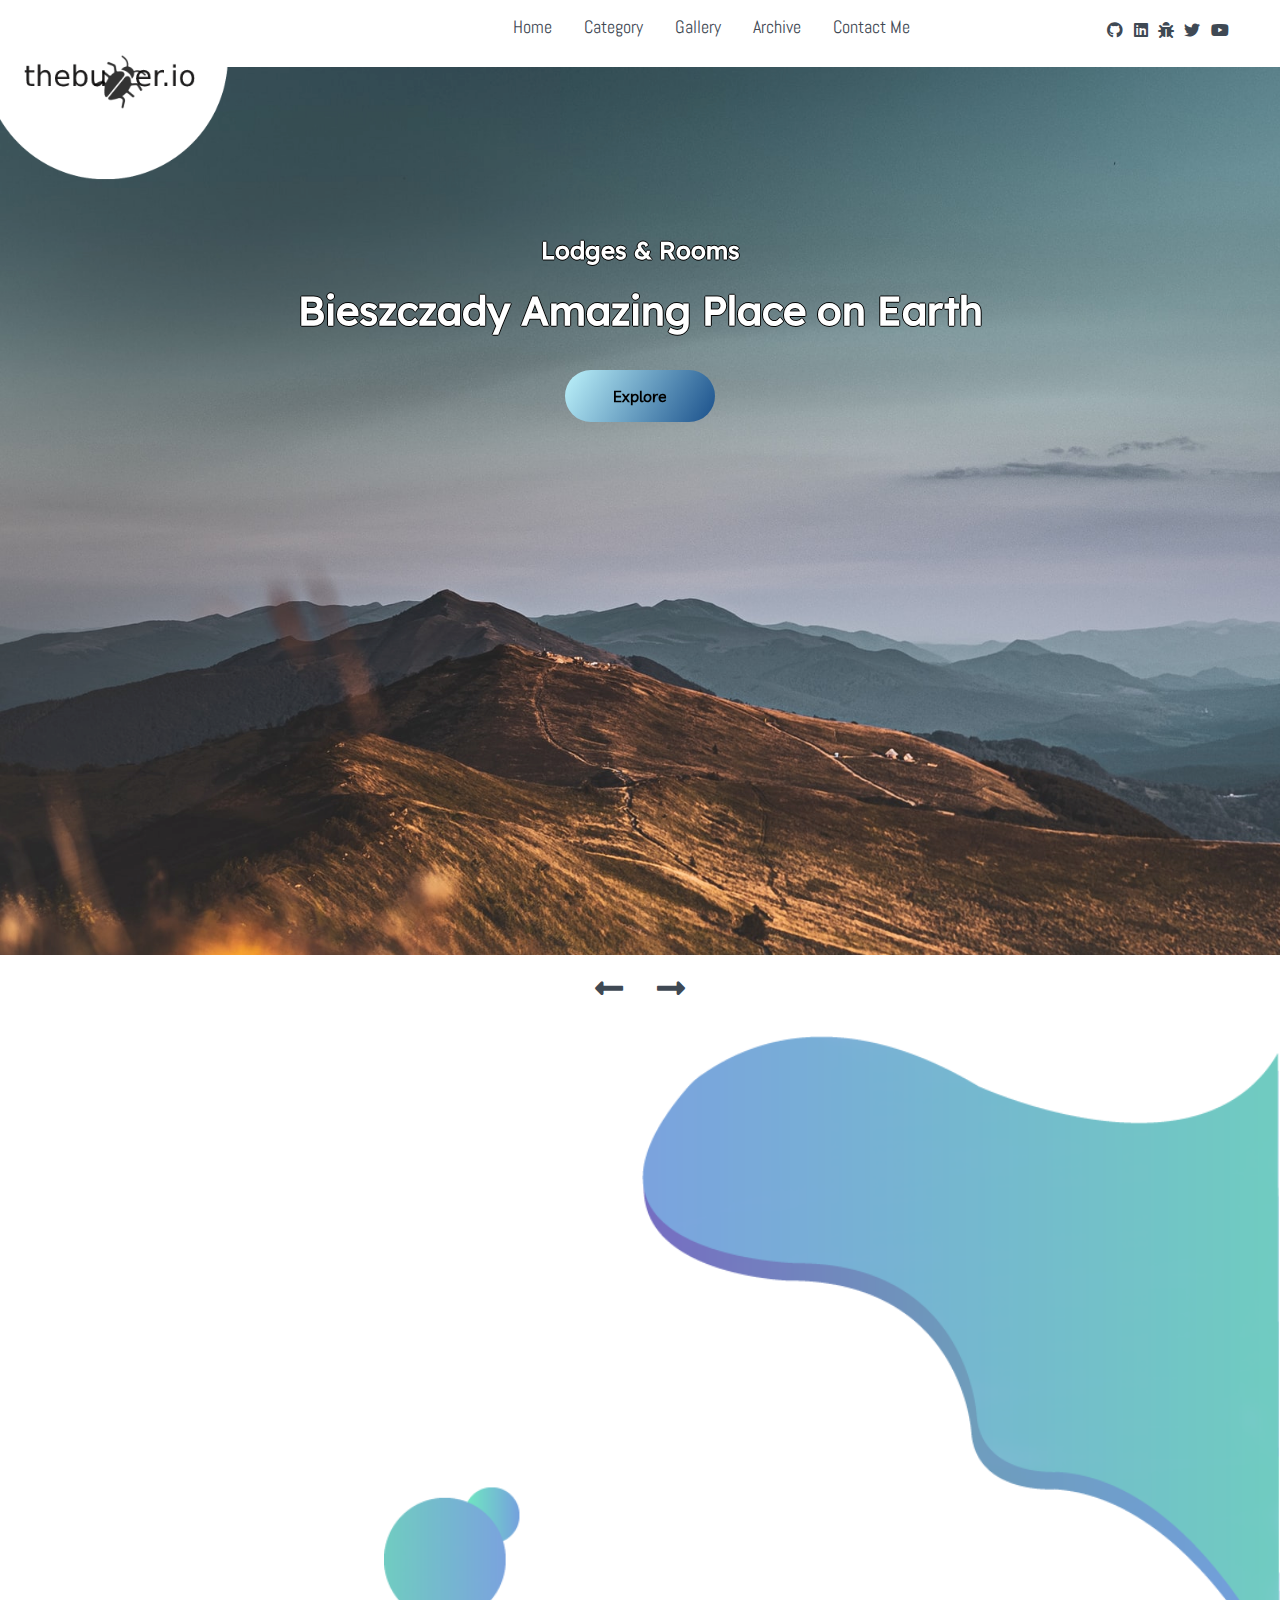
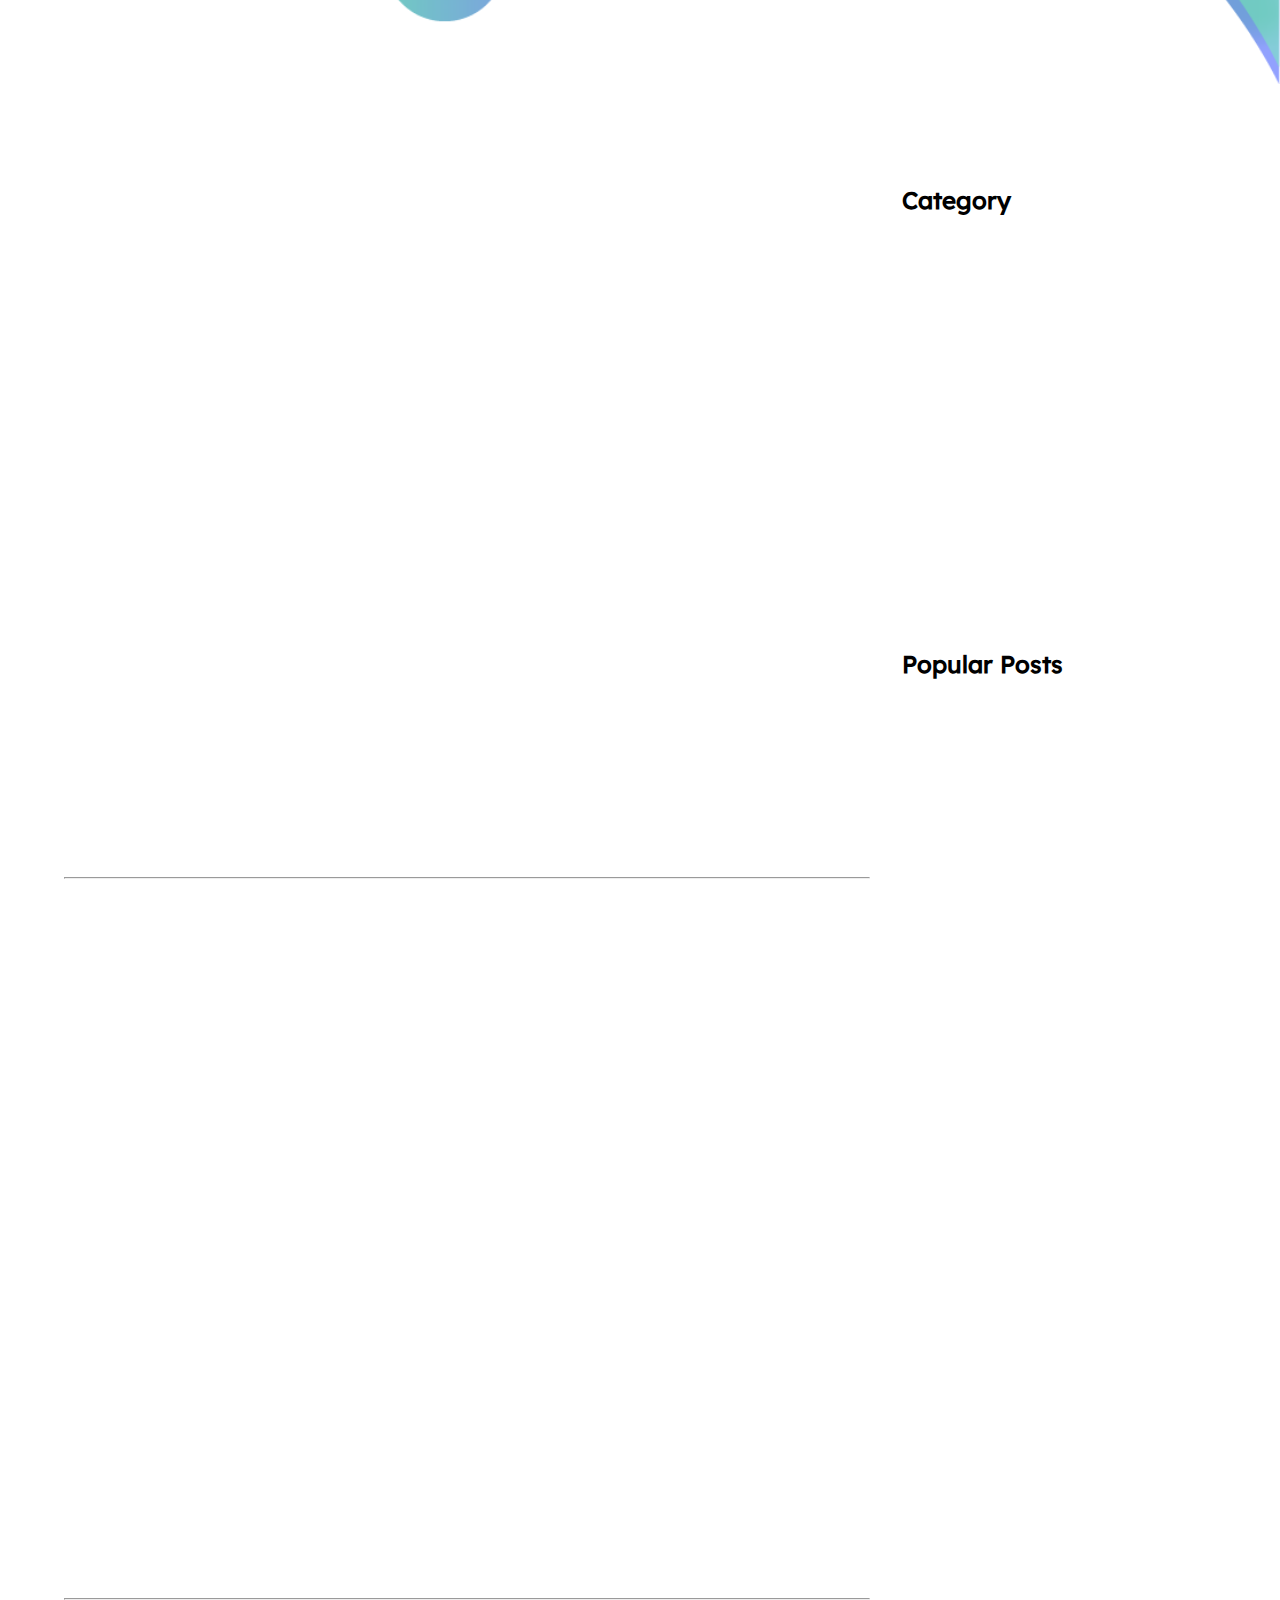
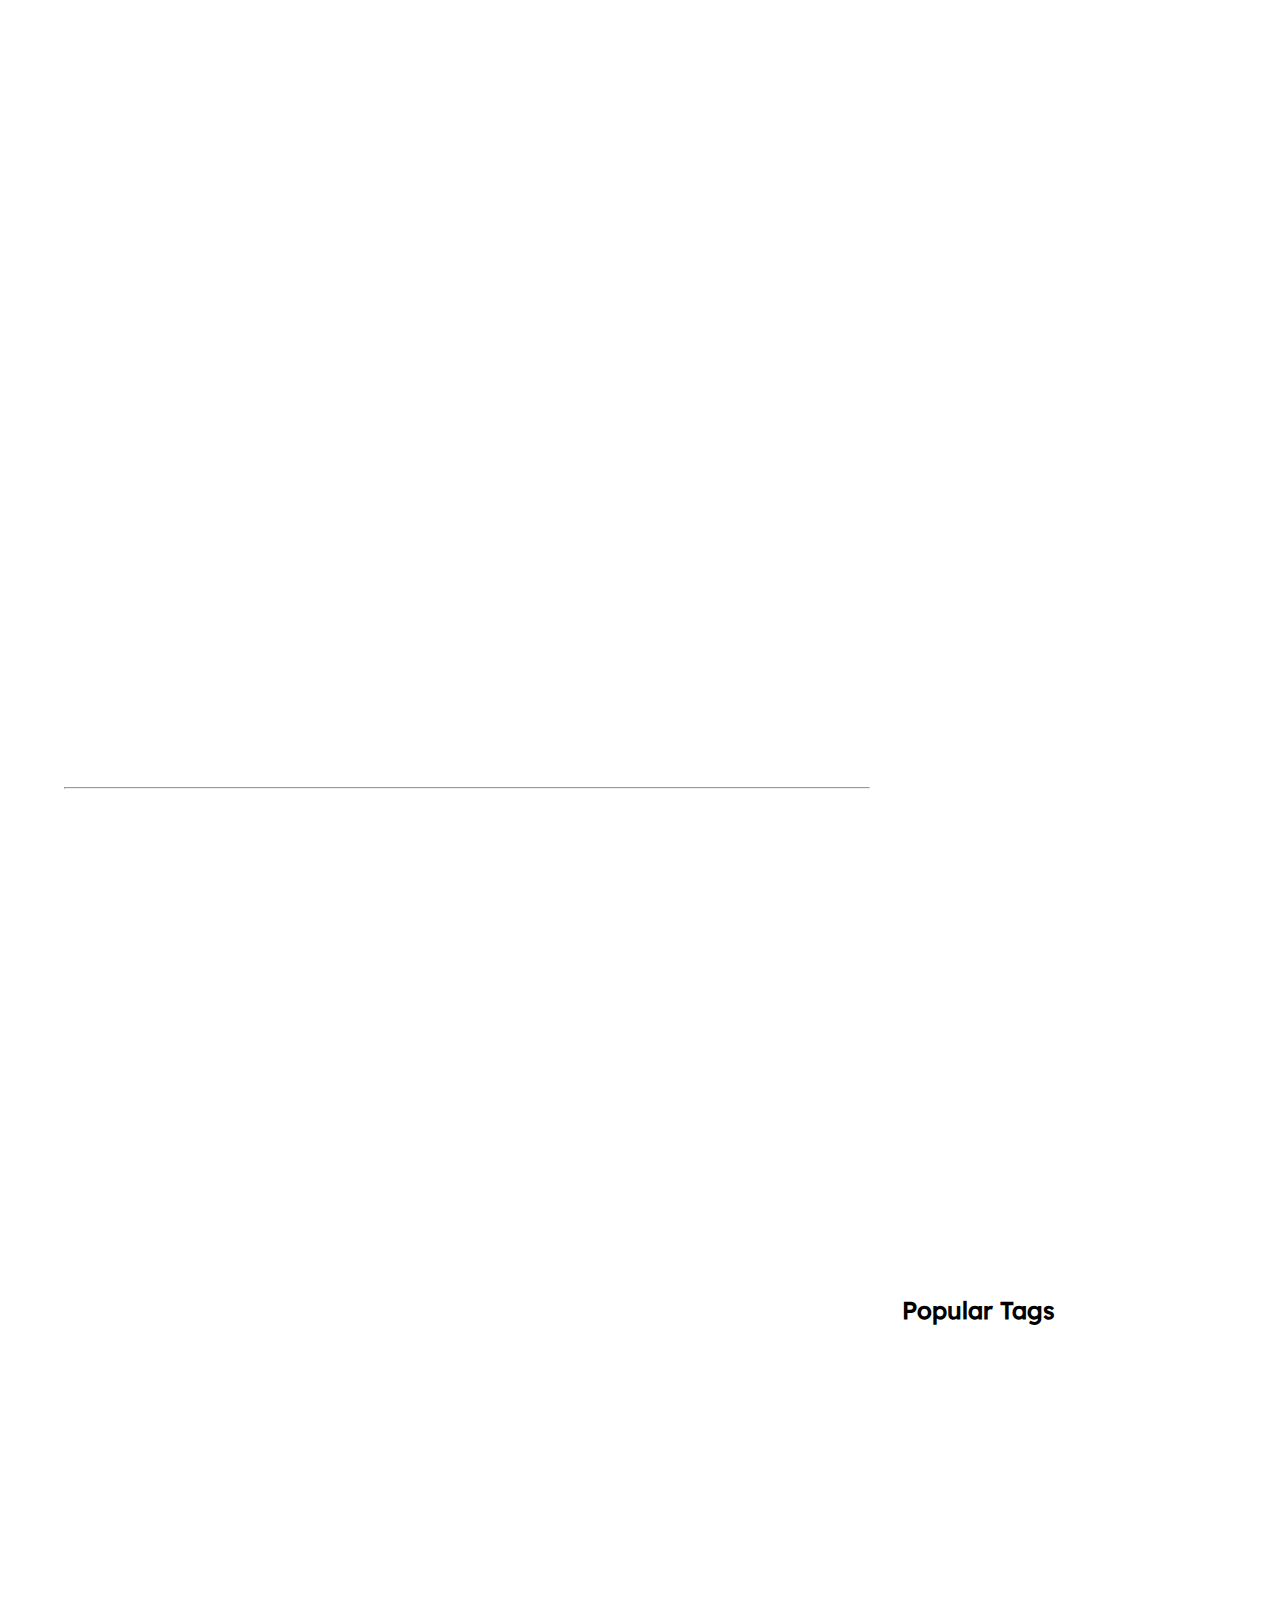
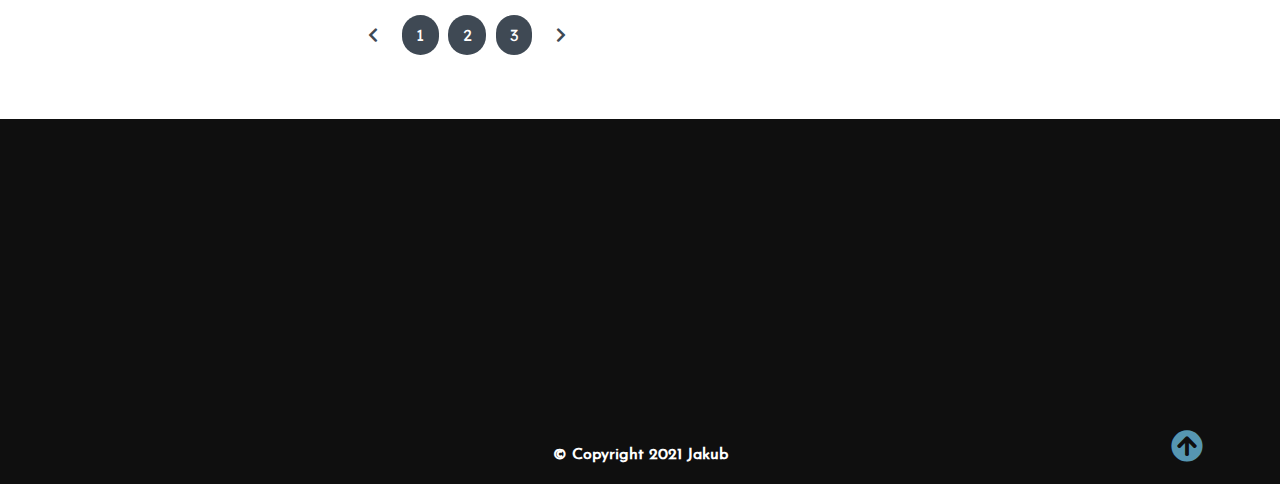
<file: index.html>
<!DOCTYPE html>
<html lang="en">

<head>
    <meta charset="UTF-8">
    <meta name="viewport" content="width=device-width, initial-scale=1.0">
    <meta http-equiv="X-UA-Compatible" content="ie=edge">
    <title>TheBugger</title>

    <!-- Font Awesome Icons -->
    <link rel="stylesheet" href="./css/all.css">


    <!-- --------- Owl-Carousel ------------------->
    <link rel="stylesheet" href="./css/owl.carousel.min.css">
    <link rel="stylesheet" href="./css/owl.theme.default.min.css">

    <!-- ------------ AOS Library ------------------------- -->
    <link rel="stylesheet" href="./css/aos.css">

    <!-- CSS Style   -->
    <link rel="stylesheet" href="./css/style.css">

</head>

<body>

    <!-- ----------------------------  Navigation ---------------------------------------------- -->

    <nav class="nav">
        <div class="nav-menu flex-row">
            <div class="nav-brand">
                <a href="#" class="logo-text">TheBugger.io</a>
            </div>
            <div class="toggle-collapse">
                <div class="toggle-icons">
                    <i class="fas fa-bars"> Menu</i>
                </div>
            </div>
            <div>
                <ul class="nav-items">
                    <li class="nav-link">
                        <a href="index.html">Home</a>
                    </li>
                    <li class="nav-link">
                        <a href="category.html">Category</a>
                    </li>
                    <li class="nav-link">
                        <a href="gallery.html">Gallery</a>
                    </li>
                    <li class="nav-link">
                        <a href="secondpage.html">Archive</a>
                    </li>
                    <li class="nav-link">
                        <a href="https://www.linkedin.com/in/jakub-jaworski-060261162/">Contact Me</a>
                    </li>
                </ul>
            </div>
            <div class="social text-gray">
                <a href="https://github.com/JJaworski93"><i class="fab fa-github"></i></a>
                <a href="https://www.linkedin.com/in/jakub-jaworski-060261162/"><i class="fab fa-linkedin"></i></a>
                <a href="https://thebugger.io/"><i class="fas fa-bug"></i></a>
                <a href="https://twitter.com/"><i class="fab fa-twitter"></i></a>
                <a href="https://www.youtube.com/"><i class="fab fa-youtube"></i></a>
            </div>
        </div>
    </nav>

  

    <!----------------------------- Main Site Section ------------------------------>

    <main>

        <!------------------------ Site Title ---------------------->

        <section class="site-title">
            <div class="site-background" data-aos="fade-up" data-aos-delay="100">
                <h2>Lodges & Rooms</h2>
                <h1>Bieszczady Amazing Place on Earth</h1>     
                <button onClick="window.open('https://thebugger.io/simpleBootstrapWeb/','turiapp')" class="btn">Explore</button>
            </div>
        </section>


        <!-- --------------------- Blog Carousel ----------------- -->

        <section>
            <div class="blog">
                <div class="container">
                    <div class="owl-carousel owl-theme blog-post">
                        <div class="blog-content" data-aos="fade-right" data-aos-delay="200">
                            <img src="./img/Blog-post/event.jpg" alt="event">
                            <div class="carousel-title">
                                <h3>Events & Nightlife - all finest events and parties</h3>
                                <button onClick="window.open('events.html')" class="btn btn-blog">Explore</button>
                            </div>
                        </div>
                        <div class="blog-content" data-aos="fade-left" data-aos-delay="200">
                            <img src="./img/Blog-post/leasure2.jpg" alt="leasure">
                            <div class="carousel-title">
                                <h3>Attractions & Leasure - explore all must-visit places</h3>
                                <button onClick="window.open('events.html')" class="btn btn-blog">Explore</button>
                            </div>
                        </div>
                        <div class="blog-content" data-aos="fade-right" data-aos-delay="200">
                            <img src="./img/Blog-post/lodge4.jpg" alt="lodge">
                            <div class="carousel-title">
                                <h3>Lodges & Rooms - only the best available offers</h3>
                                <button onClick="window.open('events.html')" class="btn btn-blog">Explore</button>
                            </div>
                        </div>
                        <div class="blog-content" data-aos="fade-in" data-aos-delay="200">
                            <img src="./img/Blog-post/food.jpg" alt="food">
                            <div class="carousel-title">
                                <h3>Food & Drinks - places with outstanding regional food</h3>
                                <button onClick="window.open('events.html')" class="btn btn-blog">Explore</button>
                            </div>
                        </div>
                    </div>
                    <div class="owl-navigation">
                        <span class="owl-nav-prev"><i class="fas fa-long-arrow-alt-left"></i></span>
                        <span class="owl-nav-next"><i class="fas fa-long-arrow-alt-right"></i></span>
                    </div>
                </div>
            </div>
        </section>

       

        <!-- ---------------------- Site Content -------------------------->

        <section class="container">
            <div class="site-content">
                <div class="posts">
                    <div class="post-content" data-aos="zoom-in" data-aos-delay="200">
                        <div class="post-image">
                            <div>
                                <img src="./img/Blog-post/lake1.png" class="img" alt="lake">
                            </div>
                            <div class="post-info flex-row">
                                <span><i class="fas fa-user text-gray"></i>&nbsp;&nbsp;Admin</span>
                                <span><i class="fas fa-calendar-alt text-gray"></i>&nbsp;&nbsp;January 15, 2021</span>
                                <span>17 Comments</span>
                            </div>
                        </div>
                        <div class="post-title">
                            <a href="#">Lorem ipsum dolor sit amet consectetur adipisicing elit. Tenetur a numquam architecto fugit.</a>
                            <p>Lorem ipsum dolor sit amet consectetur adipisicing elit. Neque voluptas deserunt beatae
                                adipisci iusto totam placeat corrupti ipsum, tempora magnam incidunt aperiam tenetur a
                                nobis, voluptate, numquam architecto fugit. Eligendi quidem ipsam ducimus minus magni
                                illum similique veniam tempore unde?
                            </p>
                            <button onClick="window.open('readmore.html')" class="btn post-btn">Read More &nbsp; <i class="fas fa-arrow-right"></i></button onClick="window.open('events.html')">
                        </div>
                    </div>
                    <hr>
                    <div class="post-content" data-aos="zoom-in" data-aos-delay="200">
                        <div class="post-image">
                            <div>
                                <img src="./img/Blog-post/blog1.png" class="img" alt="blog1">
                            </div>
                            <div class="post-info flex-row">
                                <span><i class="fas fa-user text-gray"></i>&nbsp;&nbsp;Admin</span>
                                <span><i class="fas fa-calendar-alt text-gray"></i>&nbsp;&nbsp;January 17, 2021</span>
                                <span>7 Comments</span>
                            </div>
                        </div>
                        <div class="post-title">
                            <a href="#">Lorem ipsum dolor sit amet consectetur adipisicing elit. Tenetur a numquam architecto fugit.</a>
                            <p>Lorem ipsum dolor sit amet consectetur adipisicing elit. Neque voluptas deserunt beatae
                                adipisci iusto totam placeat corrupti ipsum, tempora magnam incidunt aperiam tenetur a
                                nobis, voluptate, numquam architecto fugit. Eligendi quidem ipsam ducimus minus magni
                                illum similique veniam tempore unde?
                            </p>
                            <button onClick="window.open('readmore.html')" class="btn post-btn">Read More &nbsp; <i class="fas fa-arrow-right"></i></button>
                        </div>
                    </div>
                    <hr>
                    <div class="post-content" data-aos="zoom-in" data-aos-delay="200">
                        <div class="post-image">
                            <div>
                                <img src="./img/Blog-post/blog3.png" class="img" alt="blog1">
                            </div>
                            <div class="post-info flex-row">
                                <span><i class="fas fa-user text-gray"></i>&nbsp;&nbsp;Admin</span>
                                <span><i class="fas fa-calendar-alt text-gray"></i>&nbsp;&nbsp;January 21, 2021</span>
                                <span>8 Comments</span>
                            </div>
                        </div>
                        <div class="post-title">
                            <a href="#">Lorem ipsum dolor sit amet consectetur adipisicing elit. Tenetur a numquam architecto fugit.</a>
                            <p>Lorem ipsum dolor sit amet consectetur adipisicing elit. Neque voluptas deserunt beatae
                                adipisci iusto totam placeat corrupti ipsum, tempora magnam incidunt aperiam tenetur a
                                nobis, voluptate, numquam architecto fugit. Eligendi quidem ipsam ducimus minus magni
                                illum similique veniam tempore unde?
                            </p>
                            <button onClick="window.open('readmore.html')" class="btn post-btn">Read More &nbsp; <i class="fas fa-arrow-right"></i></button onClick="window.open('events.html')">
                        </div>
                    </div>
                    <hr>
                    <div class="post-content" data-aos="zoom-in" data-aos-delay="200">
                        <div class="post-image">
                            <div>
                                <img src="./img/Blog-post/blog6.png" class="img" alt="blog1">
                            </div>
                            <div class="post-info flex-row">
                                <span><i class="fas fa-user text-gray"></i>&nbsp;&nbsp;Admin</span>
                                <span><i class="fas fa-calendar-alt text-gray"></i>&nbsp;&nbsp;January 22, 2021</span>
                                <span>5 Comments</span>
                            </div>
                        </div>
                        <div class="post-title">
                            <a href="#">Lorem ipsum dolor sit amet consectetur adipisicing elit. Tenetur a numquam architecto fugit.</a>
                            <p>Lorem ipsum dolor sit amet consectetur adipisicing elit. Neque voluptas deserunt beatae
                                adipisci iusto totam placeat corrupti ipsum, tempora magnam incidunt aperiam tenetur a
                                nobis, voluptate, numquam architecto fugit. Eligendi quidem ipsam ducimus minus magni
                                illum similique veniam tempore unde?
                            </p>
                            <button onClick="window.open('readmore.html')" class="btn post-btn">Read More &nbsp; <i class="fas fa-arrow-right"></i></button>
                        </div>
                    </div>
                    <div class="pagination flex-row">
                        <a href="#"><i class="fas fa-chevron-left"></i></a>
                        <a href="secondpage.html" class="pages">1</a>
                        <a href="secondpage.html" class="pages">2</a>
                        <a href="secondpage.html" class="pages">3</a>
                        <a href="#"><i class="fas fa-chevron-right"></i></a>
                    </div>
                </div>
                <aside class="sidebar">
                    <div class="category">
                        <h2 id="category">Category</h2>
                        <ul class="category-list">
                            <li class="list-items" data-aos="fade-left" data-aos-delay="100">
                                <a href="#">Lodges & Rooms</a>
                                <span>(09)</span>
                            </li>
                            <li class="list-items" data-aos="fade-left" data-aos-delay="200">
                                <a href="#">Leasure & SPA</a>
                                <span>(03)</span>
                            </li>
                            <li class="list-items" data-aos="fade-left" data-aos-delay="300">
                                <a href="#">Food & Drinks</a>
                                <span>(07)</span>
                            </li>
                            <li class="list-items" data-aos="fade-left" data-aos-delay="400">
                                <a href="#">Hiking & Camping</a>
                                <span>(07)</span>
                            </li>
                            <li class="list-items" data-aos="fade-left" data-aos-delay="500">
                                <a href="#">Rafting & Sailing</a>
                                <span>(08)</span>
                            </li>
                            <li class="list-items" data-aos="fade-left" data-aos-delay="500">
                                <a href="#">Events & Nightlife</a>
                                <span>(11)</span>
                            </li>
                        </ul>
                    </div>
                    <div class="popular-post">
                        <h2>Popular Posts</h2>
                        <div class="post-content" data-aos="flip-up" data-aos-delay="200">
                            <div class="post-image">
                                <div>
                                    <img src="./img/popular-post/p-blog1.png" class="img" alt="blog1">
                                </div>
                                <div class="post-info flex-row">
                                    <span><i class="fas fa-calendar-alt text-gray"></i>&nbsp;&nbsp;January 11,
                                    2021</span>
                                    <span>7 Comments</span>
                                </div>
                            </div>
                            <div class="post-title">
                                <a href="#">Lorem ipsum dolor sit amet consectetur adipisicing elit</a>
                            </div>
                        </div>
                        <div class="post-content" data-aos="flip-up" data-aos-delay="300">
                            <div class="post-image">
                                <div>
                                    <img src="./img/popular-post/p-blog2.jpg" class="img" alt="blog1">
                                </div>
                                <div class="post-info flex-row">
                                    <span><i class="fas fa-calendar-alt text-gray"></i>&nbsp;&nbsp;January 10,
                                        2021</span>
                                    <span>2 Commets</span>
                                </div>
                            </div>
                            <div class="post-title">
                                <a href="#">Lorem ipsum dolor sit amet consectetur adipisicing elit</a>
                            </div>
                        </div>
                        <div class="post-content" data-aos="flip-up" data-aos-delay="400">
                            <div class="post-image">
                                <div>
                                    <img src="./img/popular-post/p-blog3.jpg" class="img" alt="blog1">
                                </div>
                                <div class="post-info flex-row">
                                    <span><i class="fas fa-calendar-alt text-gray"></i>&nbsp;&nbsp;January 19,
                                        2021</span>
                                    <span>7 Comments</span>
                                </div>
                            </div>
                            <div class="post-title">
                                <a href="#">Lorem ipsum dolor sit amet consectetur adipisicing elit</a>
                            </div>
                        </div>
                        <div class="post-content" data-aos="flip-up" data-aos-delay="500">
                            <div class="post-image">
                                <div>
                                    <img src="./img/popular-post/p-blog4.png" class="img" alt="blog1">
                                </div>
                                <div class="post-info flex-row">
                                    <span><i class="fas fa-calendar-alt text-gray"></i>&nbsp;&nbsp;January 18,
                                        2021</span>
                                    <span>2 Commets</span>
                                </div>
                            </div>
                            <div class="post-title">
                                <a href="#">Lorem ipsum dolor sit amet consectetur adipisicing elit</a>
                            </div>
                        </div>
                        <div class="post-content" data-aos="flip-up" data-aos-delay="500">
                            <div class="post-image">
                                <div>
                                    <img src="./img/popular-post/p-blog6.png" class="img" alt="blog1">
                                </div>
                                <div class="post-info flex-row">
                                    <span><i class="fas fa-calendar-alt text-gray"></i>&nbsp;&nbsp;January 18,
                                        2021</span>
                                    <span>9 Commets</span>
                                </div>
                            </div>
                            <div class="post-title">
                                <a href="#">Lorem ipsum dolor sit amet consectetur adipisicing elit</a>
                            </div>
                        </div>
                        <div class="post-content" data-aos="flip-up" data-aos-delay="600">
                            <div class="post-image">
                                <div>
                                    <img src="./img/popular-post/p-blog5.png" class="img" alt="blog1">
                                </div>
                                <div class="post-info flex-row">
                                    <span><i class="fas fa-calendar-alt text-gray"></i>&nbsp;&nbsp;January 15,
                                        2021</span>
                                    <span>9 Comments</span>
                                </div>
                            </div>
                            <div class="post-title">
                                <a href="#">Lorem ipsum dolor sit amet consectetur adipisicing elit</a>
                            </div>
                        </div>
                    </div>
                    <div class="newsletter" data-aos="fade-up" data-aos-delay="300">
                        <h2>Newsletter</h2>
                        <div class="form-element">
                            <input type="text" class="input-element" placeholder="Email">
                            <button class="btn form-btn">Subscribe</button>
                        </div>
                    </div>
                    <div class="popular-tags">
                        <h2>Popular Tags</h2>
                        <div class="tags flex-row">
                            <span class="tag" data-aos="flip-up" data-aos-delay="100">Lodges</span>
                            <span class="tag" data-aos="flip-up" data-aos-delay="200">SPA</span>
                            <span class="tag" data-aos="flip-up" data-aos-delay="300">Hiking</span>
                            <span class="tag" data-aos="flip-up" data-aos-delay="400">Lake</span>
                            <span class="tag" data-aos="flip-up" data-aos-delay="500">Rafting</span>
                            <span class="tag" data-aos="flip-up" data-aos-delay="600">Events</span>
                            <span class="tag" data-aos="flip-up" data-aos-delay="700">Food</span>
                            <span class="tag" data-aos="flip-up" data-aos-delay="800">Camping</span>
                            <span class="tag" data-aos="flip-up" data-aos-delay="900">Sailing</span>
                        </div>
                    </div>
                </aside>
            </div>
        </section>

      

    </main>

  


    <!-- --------------------------- Footer ---------------------------------------- -->

    <footer class="footer">
        <div class="container">
            <div class="about-us" data-aos="fade-right" data-aos-delay="200">
                <h2>About me</h2>
                <p>My name is Jakub Jaworski. I work as an Automation Developer and Test Engineer/QA Analyst</p>
            </div>
            <div class="newsletter" data-aos="fade-right" data-aos-delay="200">
                <h2>Newsletter</h2>
                <p>Stay updated with latest content</p>
                <div class="form-element">
                    <input type="text" placeholder="Email"><span><i class="fas fa-chevron-right"></i></span>
                </div>
            </div>
            <div class="instagram" data-aos="fade-left" data-aos-delay="200">
                <h2>Instagram</h2>
                <div class="flex-row">
                    <img src="./img/instagram/i-blog1.png" alt="inst1">
                    <img src="./img/instagram/i-blog2.png" alt="inst2">
                    <img src="./img/instagram/i-blog3.png" alt="inst3">
                    <img src="./img/instagram/i-blog4.png" alt="inst4">
                    <img src="./img/instagram/i-blog5.png" alt="inst5">
                    <img src="./img/instagram/i-blog6.png" alt="inst6">
                </div>
            </div>
            <div class="follow" data-aos="fade-left" data-aos-delay="200">
                <h2>Follow me</h2>
                <p>Check my other channels</p>
                <div>
                    <a href="https://github.com/JJaworski93"><i class="fab fa-github"></i></a>
                    <a href="https://www.linkedin.com/in/jakub-jaworski-060261162/"><i class="fab fa-linkedin"></i></a>
                    <a href="https://thebugger.io/"><i class="fas fa-bug"></i></a>
                    <a href="https://twitter.com/"><i class="fab fa-twitter"></i></a>
                    <a href="https://www.youtube.com/"><i class="fab fa-youtube"></i></a>
                </div>
                <p class="favicon">Icons made by <a href="http://www.freepik.com" title="Freepik">Freepik</a> from <a href="https://www.flaticon.com/" title="Flaticon">www.flaticon.com</a></p>
            </div>
        </div>
        <div class="rights flex-row">
            <h4 class="text-white">
                © Copyright 2021 Jakub
            </h4>
        </div>
        <div class="move-up">
            <span><i class="fas fa-arrow-circle-up fa-2x"></i></span>
        </div>
    </footer>

    

    <!-- Jquery Library file -->
    <script src="./js/Jquery3.4.1.min.js"></script>

    <!-- --------- Owl-Carousel js ------------------->
    <script src="./js/owl.carousel.min.js"></script>

    <!-- ------------ AOS js Library  ------------------------- -->
    <script src="./js/aos.js"></script>

    <!-- Custom Javascript file -->
    <script src="./js/script.js"></script>
</body>

</html>
</file>
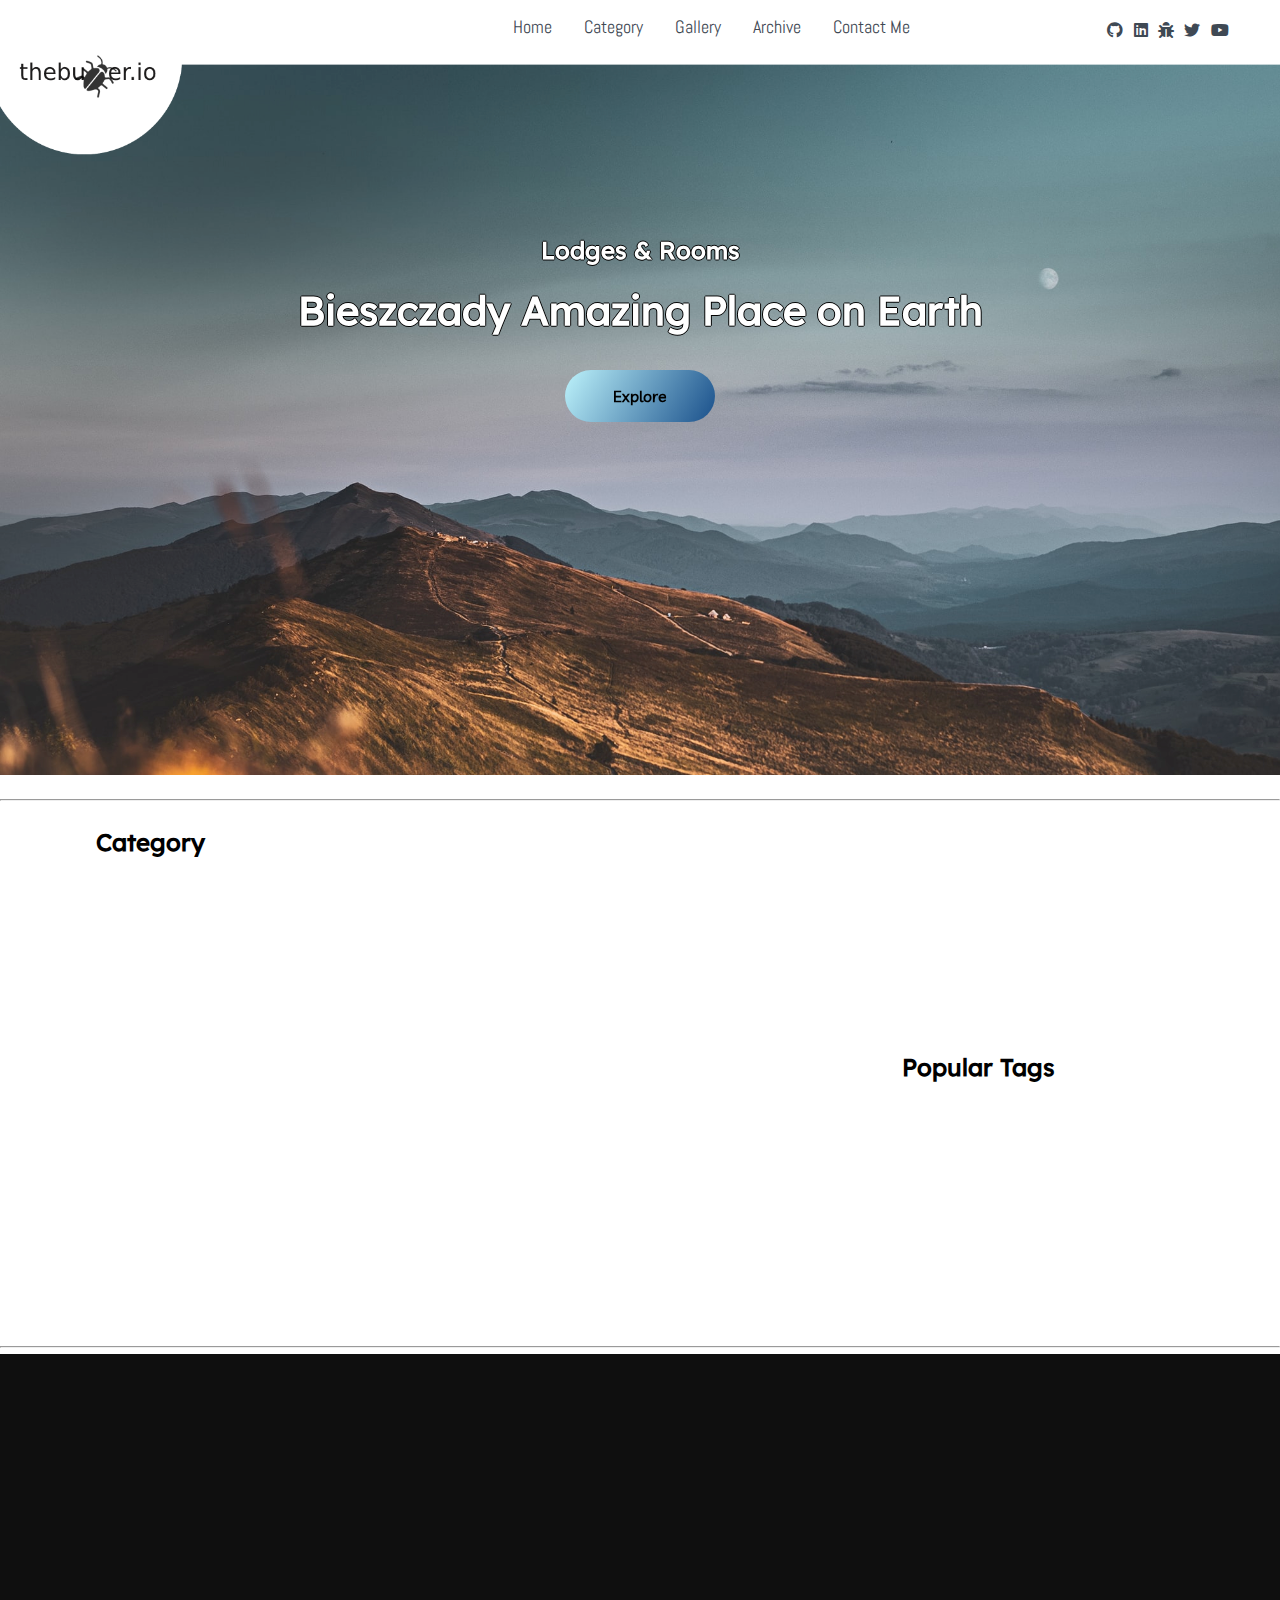
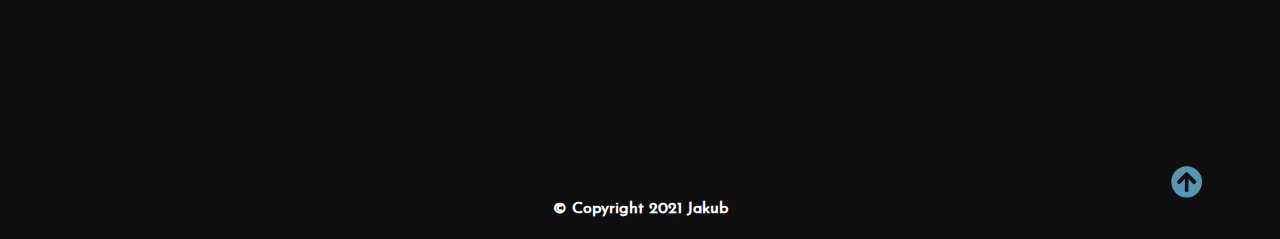
<file: category.html>
<!DOCTYPE html>
<html lang="en">

<head>
    <meta charset="UTF-8">
    <meta name="viewport" content="width=device-width, initial-scale=1.0">
    <meta http-equiv="X-UA-Compatible" content="ie=edge">
    <title>TheBugger</title>

    <!-- Font Awesome Icons -->
    <link rel="stylesheet" href="./css/all.css">


    <!-- --------- Owl-Carousel ------------------->
    <link rel="stylesheet" href="./css/owl.carousel.min.css">
    <link rel="stylesheet" href="./css/owl.theme.default.min.css">

    <!-- ------------ AOS Library ------------------------- -->
    <link rel="stylesheet" href="./css/aos.css">

    <!-- CSS Style   -->
    <link rel="stylesheet" href="./css/style.css">
    <link rel="stylesheet" href="./css/stylecarousel.css">

</head>

<body>

    <!-- ----------------------------  Navigation ---------------------------------------------- -->

    <nav class="nav">
        <div class="nav-menu flex-row">
            <div class="nav-brand">
                <a href="#" class="logo-text">TheBugger.io</a>
            </div>
            <div class="toggle-collapse">
                <div class="toggle-icons">
                    <i class="fas fa-bars"> Menu</i>
                </div>
            </div>
            <div>
                <ul class="nav-items">
                    <li class="nav-link">
                        <a href="index.html">Home</a>
                    </li>
                    <li class="nav-link">
                        <a href="category.html">Category</a>
                    </li>
                    <li class="nav-link">
                        <a href="gallery.html">Gallery</a>
                    </li>
                    <li class="nav-link">
                        <a href="secondpage.html">Archive</a>
                    </li>
                    <li class="nav-link">
                        <a href="https://www.linkedin.com/in/jakub-jaworski-060261162/">Contact Me</a>
                    </li>
                </ul>
            </div>
            <div class="social text-gray">
                <a href="https://github.com/JJaworski93"><i class="fab fa-github"></i></a>
                <a href="https://www.linkedin.com/in/jakub-jaworski-060261162/"><i class="fab fa-linkedin"></i></a>
                <a href="https://thebugger.io/"><i class="fas fa-bug"></i></a>
                <a href="https://twitter.com/"><i class="fab fa-twitter"></i></a>
                <a href="https://www.youtube.com/"><i class="fab fa-youtube"></i></a>
            </div>
        </div>
    </nav>

  

    <!----------------------------- Main Site Section ------------------------------>

    <main>

        <!------------------------ Site Title ---------------------->

        <section class="site-title">
            <div class="site-background" data-aos="fade-up" data-aos-delay="100">
                <h2>Lodges & Rooms</h2>
                <h1>Bieszczady Amazing Place on Earth</h1>     
                <button onClick="window.open('https://thebugger.io/simpleBootstrapWeb/','turiapp')" class="btn">Explore</button>
            </div>
        </section>

       <hr>

        <!-- ---------------------- Site Content -------------------------->

        <section class="container">
            <div class="site-content">
                <aside class="sidebar">
                    <div class="category">
                        <h2 id="category">Category</h2>
                        <ul class="category-list">
                            <li class="list-items" data-aos="fade-left" data-aos-delay="100">
                                <a href="#">Lodges & Rooms</a>
                                <span>(09)</span>
                            </li>
                            <li class="list-items" data-aos="fade-left" data-aos-delay="200">
                                <a href="#">Leasure & SPA</a>
                                <span>(03)</span>
                            </li>
                            <li class="list-items" data-aos="fade-left" data-aos-delay="300">
                                <a href="#">Food & Drinks</a>
                                <span>(07)</span>
                            </li>
                            <li class="list-items" data-aos="fade-left" data-aos-delay="400">
                                <a href="#">Hiking & Camping</a>
                                <span>(07)</span>
                            </li>
                            <li class="list-items" data-aos="fade-left" data-aos-delay="500">
                                <a href="#">Rafting & Sailing</a>
                                <span>(08)</span>
                            </li>
                            <li class="list-items" data-aos="fade-left" data-aos-delay="500">
                                <a href="#">Events & Nightlife</a>
                                <span>(11)</span>
                            </li>
                        </ul>
                    </div>
                </aside>
                <aside class="sidebar"> 
                    <div class="newsletter" data-aos="fade-up" data-aos-delay="300">
                        <h2>Newsletter</h2>
                        <div class="form-element">
                            <input type="text" class="input-element" placeholder="Email">
                            <button class="btn form-btn">Subscribe</button>
                        </div>
                    </div>
                    <div class="popular-tags">
                        <h2>Popular Tags</h2>
                        <div class="tags flex-row">
                            <span class="tag" data-aos="flip-up" data-aos-delay="100">Lodges</span>
                            <span class="tag" data-aos="flip-up" data-aos-delay="200">SPA</span>
                            <span class="tag" data-aos="flip-up" data-aos-delay="300">Hiking</span>
                            <span class="tag" data-aos="flip-up" data-aos-delay="400">Lake</span>
                            <span class="tag" data-aos="flip-up" data-aos-delay="500">Rafting</span>
                            <span class="tag" data-aos="flip-up" data-aos-delay="600">Events</span>
                            <span class="tag" data-aos="flip-up" data-aos-delay="700">Food</span>
                            <span class="tag" data-aos="flip-up" data-aos-delay="800">Camping</span>
                            <span class="tag" data-aos="flip-up" data-aos-delay="900">Sailing</span>
                        </div>
                    </div>
                </aside>
            </div>
        </section>

      <hr>

    </main>

  


    <!-- --------------------------- Footer ---------------------------------------- -->

    <footer class="footer">
        <div class="container">
            <div class="about-us" data-aos="fade-right" data-aos-delay="200">
                <h2>About me</h2>
                <p>My name is Jakub Jaworski. I work as an Automation Developer and Test Engineer/QA Analyst</p>
            </div>
            <div class="newsletter" data-aos="fade-right" data-aos-delay="200">
                <h2>Newsletter</h2>
                <p>Stay updated with latest content</p>
                <div class="form-element">
                    <input type="text" placeholder="Email"><span><i class="fas fa-chevron-right"></i></span>
                </div>
            </div>
            <div class="instagram" data-aos="fade-left" data-aos-delay="200">
                <h2>Instagram</h2>
                <div class="flex-row">
                    <img src="./img/instagram/i-blog1.png" alt="inst1">
                    <img src="./img/instagram/i-blog2.png" alt="inst2">
                    <img src="./img/instagram/i-blog3.png" alt="inst3">
                    <img src="./img/instagram/i-blog4.png" alt="inst4">
                    <img src="./img/instagram/i-blog5.png" alt="inst5">
                    <img src="./img/instagram/i-blog6.png" alt="inst6">
                </div>
            </div>
            <div class="follow" data-aos="fade-left" data-aos-delay="200">
                <h2>Follow me</h2>
                <p>Check my other channels</p>
                <div>
                    <a href="https://github.com/JJaworski93"><i class="fab fa-github"></i></a>
                    <a href="https://www.linkedin.com/in/jakub-jaworski-060261162/"><i class="fab fa-linkedin"></i></a>
                    <a href="https://thebugger.io/"><i class="fas fa-bug"></i></a>
                    <a href="https://twitter.com/"><i class="fab fa-twitter"></i></a>
                    <a href="https://www.youtube.com/"><i class="fab fa-youtube"></i></a>
                </div>
                <p class="favicon">Icons made by <a href="http://www.freepik.com" title="Freepik">Freepik</a> from <a href="https://www.flaticon.com/" title="Flaticon">www.flaticon.com</a></p>
            </div>
        </div>
        <div class="rights flex-row">
            <h4 class="text-white">
                © Copyright 2021 Jakub
            </h4>
        </div>
        <div class="move-up">
            <span><i class="fas fa-arrow-circle-up fa-2x"></i></span>
        </div>
    </footer>

    

    <!-- Jquery Library file -->
    <script src="./js/Jquery3.4.1.min.js"></script>

    <!-- --------- Owl-Carousel js ------------------->
    <script src="./js/owl.carousel.min.js"></script>

    <!-- ------------ AOS js Library  ------------------------- -->
    <script src="./js/aos.js"></script>

    <!-- Custom Javascript file -->
    <script src="./js/script.js"></script>
</body>

</html>
</file>
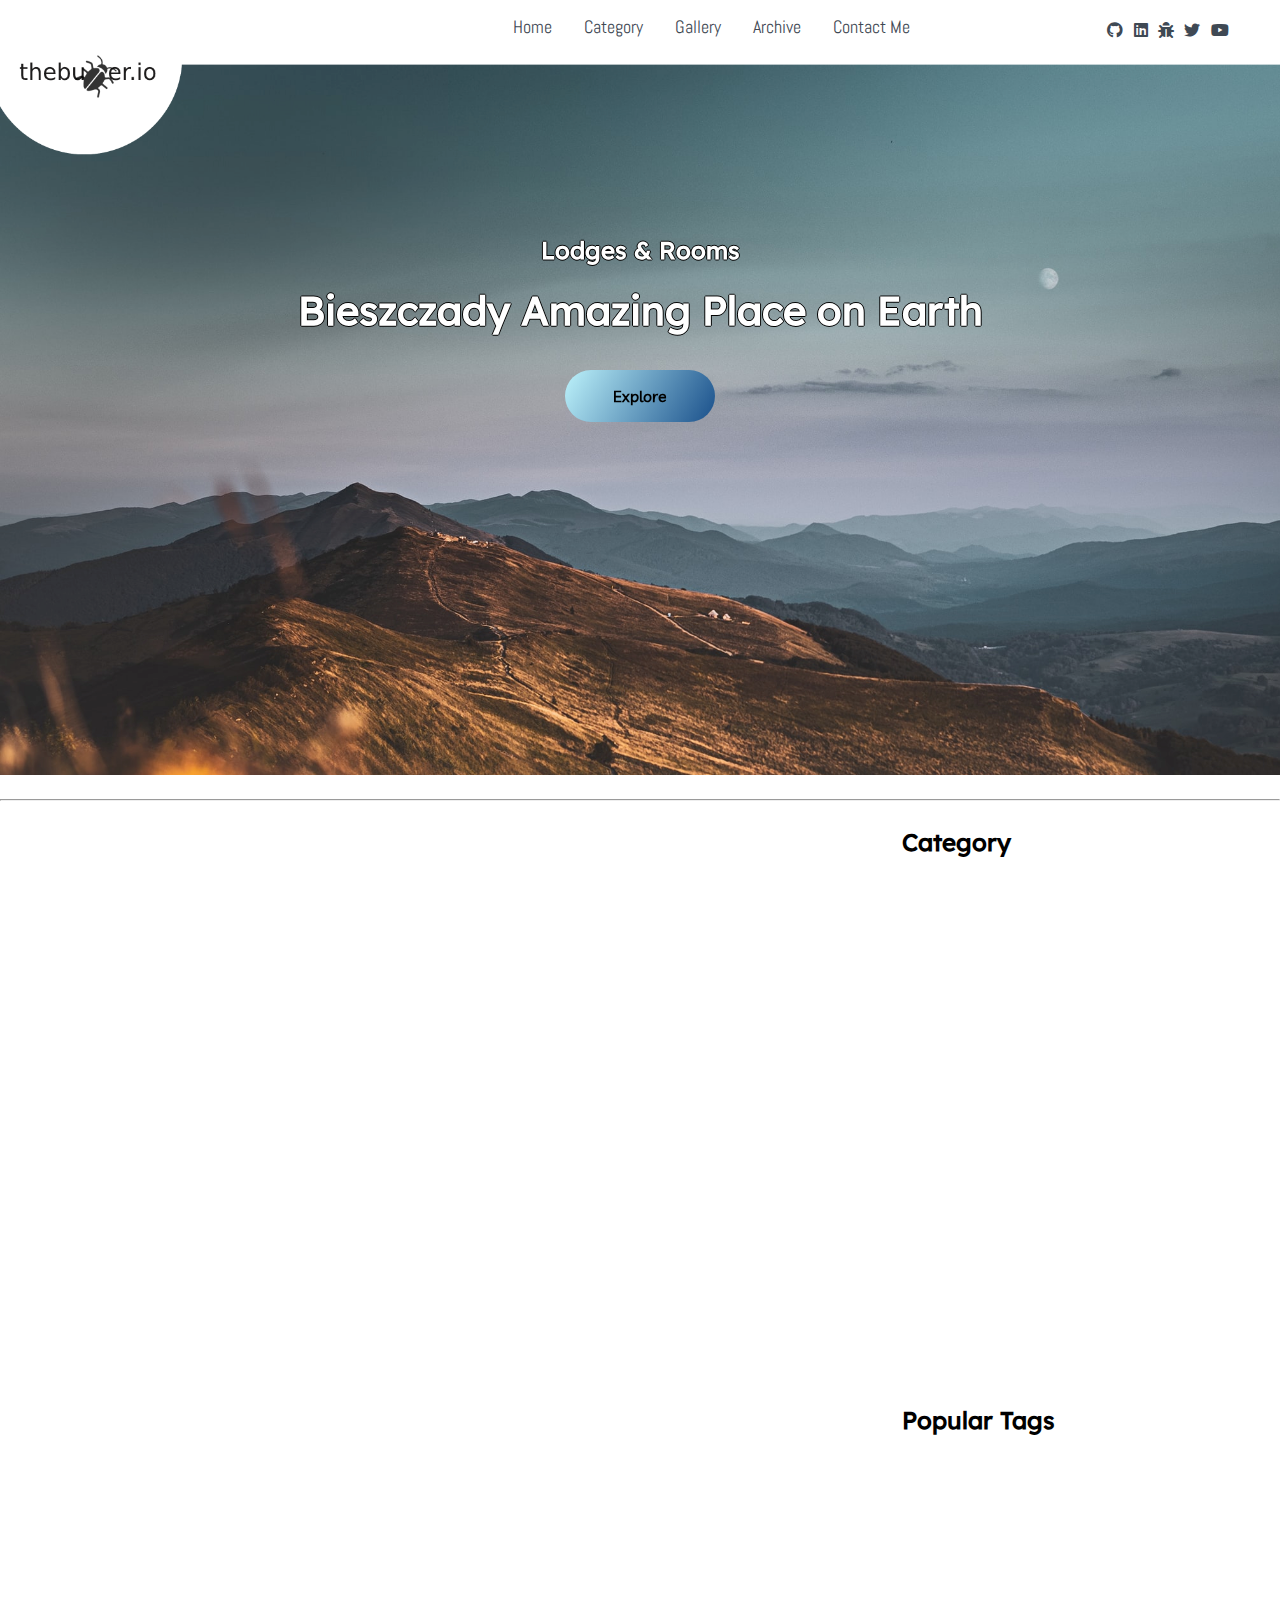
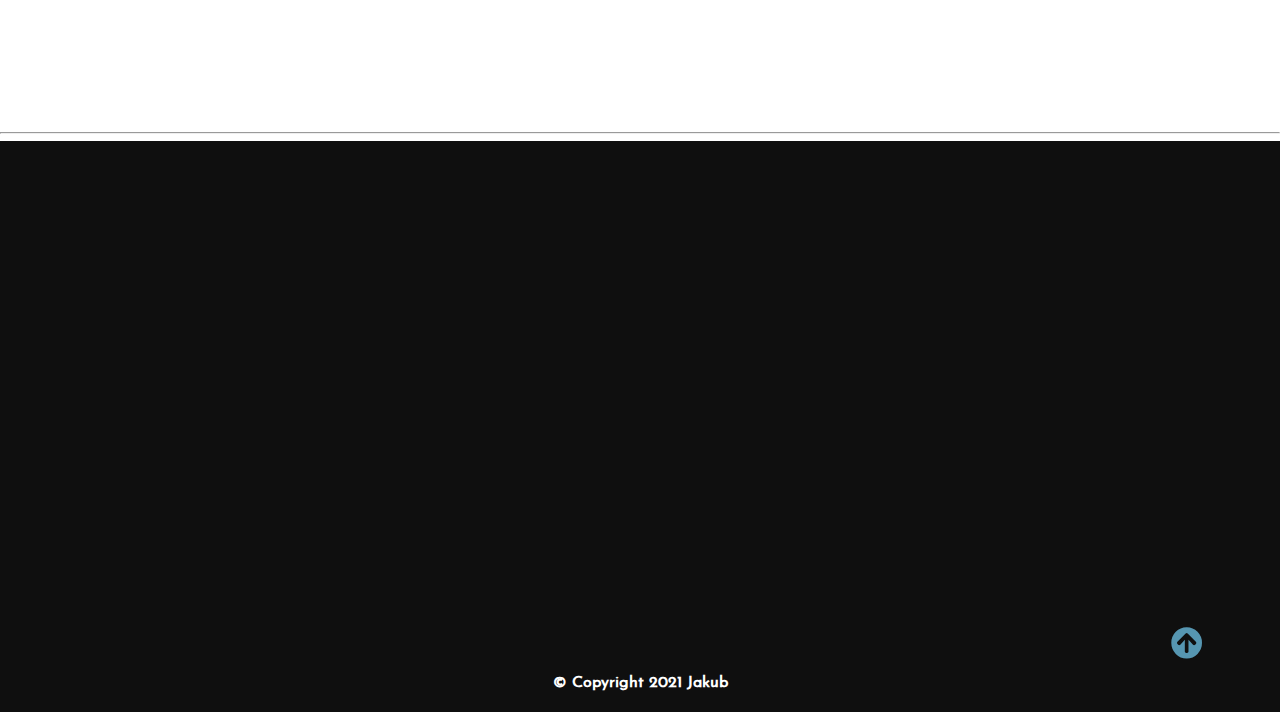
<file: events.html>
<!DOCTYPE html>
<html lang="en">

<head>
    <meta charset="UTF-8">
    <meta name="viewport" content="width=device-width, initial-scale=1.0">
    <meta http-equiv="X-UA-Compatible" content="ie=edge">
    <title>TheBugger</title>

    <!-- Font Awesome Icons -->
    <link rel="stylesheet" href="./css/all.css">


    <!-- --------- Owl-Carousel ------------------->
    <link rel="stylesheet" href="./css/owl.carousel.min.css">
    <link rel="stylesheet" href="./css/owl.theme.default.min.css">

    <!-- ------------ AOS Library ------------------------- -->
    <link rel="stylesheet" href="./css/aos.css">

    <!-- CSS Style   -->
    <link rel="stylesheet" href="./css/style.css">
    <link rel="stylesheet" href="./css/stylecarousel.css">

</head>

<body>

    <!-- ----------------------------  Navigation ---------------------------------------------- -->

    <nav class="nav">
        <div class="nav-menu flex-row">
            <div class="nav-brand">
                <a href="#" class="logo-text">TheBugger.io</a>
            </div>
            <div class="toggle-collapse">
                <div class="toggle-icons">
                    <i class="fas fa-bars"> Menu</i>
                </div>
            </div>
            <div>
                <ul class="nav-items">
                    <li class="nav-link">
                        <a href="index.html">Home</a>
                    </li>
                    <li class="nav-link">
                        <a href="category.html">Category</a>
                    </li>
                    <li class="nav-link">
                        <a href="gallery.html">Gallery</a>
                    </li>
                    <li class="nav-link">
                        <a href="secondpage.html">Archive</a>
                    </li>
                    <li class="nav-link">
                        <a href="https://www.linkedin.com/in/jakub-jaworski-060261162/">Contact Me</a>
                    </li>
                </ul>
            </div>
            <div class="social text-gray">
                <a href="https://github.com/JJaworski93"><i class="fab fa-github"></i></a>
                <a href="https://www.linkedin.com/in/jakub-jaworski-060261162/"><i class="fab fa-linkedin"></i></a>
                <a href="https://thebugger.io/"><i class="fas fa-bug"></i></a>
                <a href="https://twitter.com/"><i class="fab fa-twitter"></i></a>
                <a href="https://www.youtube.com/"><i class="fab fa-youtube"></i></a>
            </div>
        </div>
    </nav>

  

    <!----------------------------- Main Site Section ------------------------------>

    <main>

        <!------------------------ Site Title ---------------------->

        <section class="site-title">
            <div class="site-background" data-aos="fade-up" data-aos-delay="100">
                <h2>Lodges & Rooms</h2>
                <h1>Bieszczady Amazing Place on Earth</h1>     
                <button onClick="window.open('https://thebugger.io/simpleBootstrapWeb/','turiapp')" class="btn">Explore</button>
            </div>
        </section>

       <hr>

        <!-- ---------------------- Site Content -------------------------->

        <section class="container">
            <div class="site-content">
                <div class="posts">
                    <div class="post-content" data-aos="zoom-in" data-aos-delay="200">
                        <div class="post-image">
                            <div>
                                <img src="./img/party.png" class="img" alt="party">
                            </div>
                            <div class="post-info flex-row">
                                <span><i class="fas fa-user text-gray"></i>&nbsp;&nbsp;Admin</span>
                                <span><i class="fas fa-calendar-alt text-gray"></i>&nbsp;&nbsp;January 15, 2021</span>
                                <span>17 Comments</span>
                            </div>
                        </div>
                        <div class="post-title">
                            <a href="#">Lorem ipsum olor sit amet consectetur adipisicing elit. Ipsum lorem.</a>
                            <p class="post-body">Lorem ipsum dolor sit amet consectetur adipisicing elit. Neque voluptas deserunt beatae
                                adipisci iusto totam placeat corrupti ipsum, tempora magnam incidunt aperiam tenetur a
                                nobis, voluptate, numquam architecto fugit. Eligendi quidem ipsam ducimus minus magni
                                illum similique veniam tempore unde?Neque voluptas deserunt beatae
                                adipisci iusto totam placeat corrupti ipsum, tempora magnam incidunt aperiam tenetur a
                                nobis, voluptate, numquam architecto fugit.
                                <br><br>
                                Neque voluptas deserunt beatae adipisci iusto totam placeat corrupti ipsum, tempora magnam incidunt aperiam tenetur a
                                nobis, voluptate, numquam architecto fugit.
                                <br><br>
                                Ipsum dolor sit amet consectetur adipisicing elit. Neque voluptas deserunt beatae
                                adipisci iusto totam placeat corrupti ipsum.
                                <br><br>
                                Remember to visit our second blog: <a href="https://thebugger.io/">thebugger.io</a> and download our app <a href="https://thebugger.io/simpleBootstrapWeb/">turiapp.</a>
                                <br><br>
                                Thanks for reading!
                            </p>
                        </div>
                    </div>
                </div>
                <aside class="sidebar">
                    <div class="category">
                        <h2 id="category">Category</h2>
                        <ul class="category-list">
                            <li class="list-items" data-aos="fade-left" data-aos-delay="100">
                                <a href="#">Lodges & Rooms</a>
                                <span>(09)</span>
                            </li>
                            <li class="list-items" data-aos="fade-left" data-aos-delay="200">
                                <a href="#">Leasure & SPA</a>
                                <span>(03)</span>
                            </li>
                            <li class="list-items" data-aos="fade-left" data-aos-delay="300">
                                <a href="#">Food & Drinks</a>
                                <span>(07)</span>
                            </li>
                            <li class="list-items" data-aos="fade-left" data-aos-delay="400">
                                <a href="#">Hiking & Camping</a>
                                <span>(07)</span>
                            </li>
                            <li class="list-items" data-aos="fade-left" data-aos-delay="500">
                                <a href="#">Rafting & Sailing</a>
                                <span>(08)</span>
                            </li>
                            <li class="list-items" data-aos="fade-left" data-aos-delay="500">
                                <a href="#">Events & Nightlife</a>
                                <span>(11)</span>
                            </li>
                        </ul>
                    </div>
                    
                    <div class="newsletter" data-aos="fade-up" data-aos-delay="300">
                        <h2>Newsletter</h2>
                        <div class="form-element">
                            <input type="text" class="input-element" placeholder="Email">
                            <button class="btn form-btn">Subscribe</button>
                        </div>
                    </div>
                    <div class="popular-tags">
                        <h2>Popular Tags</h2>
                        <div class="tags flex-row">
                            <span class="tag" data-aos="flip-up" data-aos-delay="100">Lodges</span>
                            <span class="tag" data-aos="flip-up" data-aos-delay="200">SPA</span>
                            <span class="tag" data-aos="flip-up" data-aos-delay="300">Hiking</span>
                            <span class="tag" data-aos="flip-up" data-aos-delay="400">Lake</span>
                            <span class="tag" data-aos="flip-up" data-aos-delay="500">Rafting</span>
                            <span class="tag" data-aos="flip-up" data-aos-delay="600">Events</span>
                            <span class="tag" data-aos="flip-up" data-aos-delay="700">Food</span>
                            <span class="tag" data-aos="flip-up" data-aos-delay="800">Camping</span>
                            <span class="tag" data-aos="flip-up" data-aos-delay="900">Sailing</span>
                        </div>
                    </div>
                </aside>
            </div>
        </section>

        <hr>
        
    </main>

  


    <!-- --------------------------- Footer ---------------------------------------- -->

    <footer class="footer">
        <div class="container">
            <div class="about-us" data-aos="fade-right" data-aos-delay="200">
                <h2>About me</h2>
                <p>My name is Jakub Jaworski. I work as an Automation Developer and Test Engineer/QA Analyst</p>
            </div>
            <div class="newsletter" data-aos="fade-right" data-aos-delay="200">
                <h2>Newsletter</h2>
                <p>Stay updated with latest content</p>
                <div class="form-element">
                    <input type="text" placeholder="Email"><span><i class="fas fa-chevron-right"></i></span>
                </div>
            </div>
            <div class="instagram" data-aos="fade-left" data-aos-delay="200">
                <h2>Instagram</h2>
                <div class="flex-row">
                    <img src="./img/instagram/i-blog1.png" alt="inst1">
                    <img src="./img/instagram/i-blog2.png" alt="inst2">
                    <img src="./img/instagram/i-blog3.png" alt="inst3">
                </div>
                <div class="flex-row">
                    <img src="./img/instagram/i-blog4.png" alt="inst4">
                    <img src="./img/instagram/i-blog5.png" alt="inst5">
                    <img src="./img/instagram/i-blog6.png" alt="inst6">
                </div>
            </div>
            <div class="follow" data-aos="fade-left" data-aos-delay="200">
                <h2>Follow me</h2>
                <p>Check my other channels</p>
                <div>
                    <a href="https://github.com/JJaworski93"><i class="fab fa-github"></i></a>
                    <a href="https://www.linkedin.com/in/jakub-jaworski-060261162/"><i class="fab fa-linkedin"></i></a>
                    <a href="https://thebugger.io/"><i class="fas fa-bug"></i></a>
                    <a href="https://twitter.com/"><i class="fab fa-twitter"></i></a>
                    <a href="https://www.youtube.com/"><i class="fab fa-youtube"></i></a>
                </div>
                <p class="favicon">Icons made by <a href="http://www.freepik.com" title="Freepik">Freepik</a> from <a href="https://www.flaticon.com/" title="Flaticon">www.flaticon.com</a></p>
            </div>
        </div>
        <div class="rights flex-row">
            <h4 class="text-white">
                © Copyright 2021 Jakub
            </h4>
        </div>
        <div class="move-up">
            <span><i class="fas fa-arrow-circle-up fa-2x"></i></span>
        </div>
    </footer>

    

    <!-- Jquery Library file -->
    <script src="./js/Jquery3.4.1.min.js"></script>

    <!-- --------- Owl-Carousel js ------------------->
    <script src="./js/owl.carousel.min.js"></script>

    <!-- ------------ AOS js Library  ------------------------- -->
    <script src="./js/aos.js"></script>

    <!-- Custom Javascript file -->
    <script src="./js/script.js"></script>
</body>

</html>
</file>
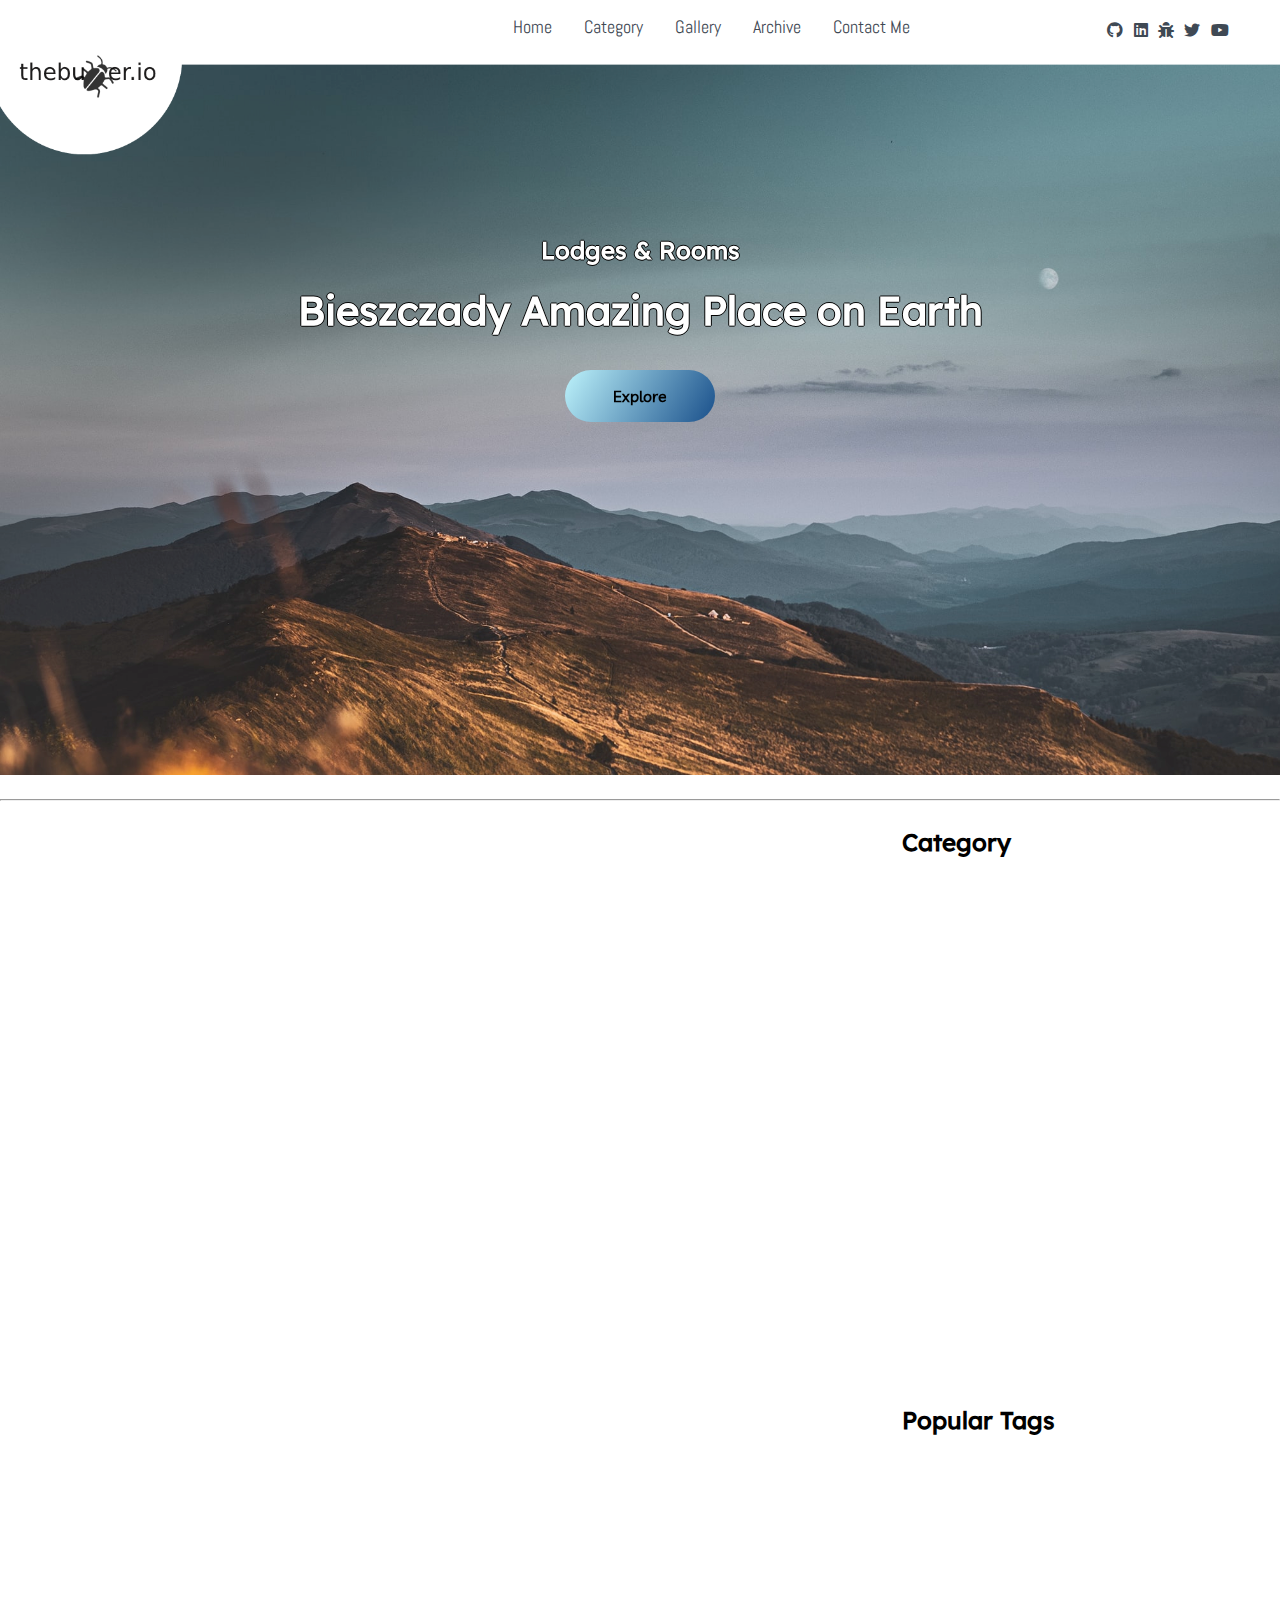
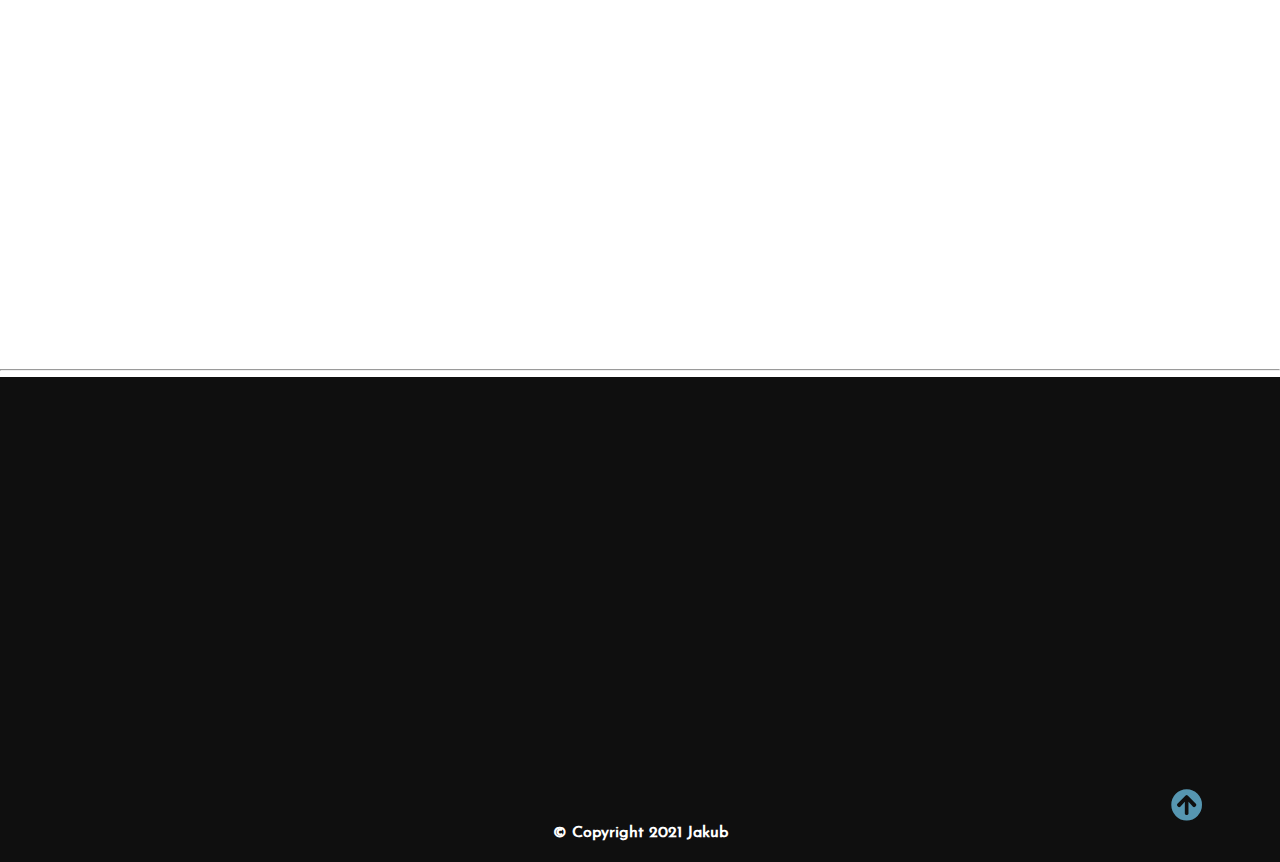
<file: gallery.html>
<!DOCTYPE html>
<html lang="en">

<head>
    <meta charset="UTF-8">
    <meta name="viewport" content="width=device-width, initial-scale=1.0">
    <meta http-equiv="X-UA-Compatible" content="ie=edge">
    <title>TheBugger</title>

    <!-- Font Awesome Icons -->
    <link rel="stylesheet" href="./css/all.css">


    <!-- --------- Owl-Carousel ------------------->
    <link rel="stylesheet" href="./css/owl.carousel.min.css">
    <link rel="stylesheet" href="./css/owl.theme.default.min.css">

    <!-- ------------ AOS Library ------------------------- -->
    <link rel="stylesheet" href="./css/aos.css">

    <!-- CSS Style   -->
    <link rel="stylesheet" href="./css/style.css">
    <link rel="stylesheet" href="./css/stylecarousel.css">

</head>

<body>

    <!-- ----------------------------  Navigation ---------------------------------------------- -->

    <nav class="nav">
        <div class="nav-menu flex-row">
            <div class="nav-brand">
                <a href="#" class="logo-text">TheBugger.io</a>
            </div>
            <div class="toggle-collapse">
                <div class="toggle-icons">
                    <i class="fas fa-bars"> Menu</i>
                </div>
            </div>
            <div>
                <ul class="nav-items">
                    <li class="nav-link">
                        <a href="index.html">Home</a>
                    </li>
                    <li class="nav-link">
                        <a href="category.html">Category</a>
                    </li>
                    <li class="nav-link">
                        <a href="gallery.html">Gallery</a>
                    </li>
                    <li class="nav-link">
                        <a href="secondpage.html">Archive</a>
                    </li>
                    <li class="nav-link">
                        <a href="https://www.linkedin.com/in/jakub-jaworski-060261162/">Contact Me</a>
                    </li>
                </ul>
            </div>
            <div class="social text-gray">
                <a href="https://github.com/JJaworski93"><i class="fab fa-github"></i></a>
                <a href="https://www.linkedin.com/in/jakub-jaworski-060261162/"><i class="fab fa-linkedin"></i></a>
                <a href="https://thebugger.io/"><i class="fas fa-bug"></i></a>
                <a href="https://twitter.com/"><i class="fab fa-twitter"></i></a>
                <a href="https://www.youtube.com/"><i class="fab fa-youtube"></i></a>
            </div>
        </div>
    </nav>

  

    <!----------------------------- Main Site Section ------------------------------>

    <main>

        <!------------------------ Site Title ---------------------->

        <section class="site-title">
            <div class="site-background" data-aos="fade-up" data-aos-delay="100">
                <h2>Lodges & Rooms</h2>
                <h1>Bieszczady Amazing Place on Earth</h1>     
                <button onClick="window.open('https://thebugger.io/simpleBootstrapWeb/','turiapp')" class="btn">Explore</button>
            </div>
        </section>

       <hr>

        <!-- ---------------------- Site Content -------------------------->

        <section class="container">
            <div class="site-content">
                    <div class="post-content" data-aos="zoom-in" data-aos-delay="200">
                        <div class="instagram" data-aos="fade-left" data-aos-delay="200">
                            <h2>Instagram</h2>
                            <div class="flex-row">
                                <img src="./img/instagram/i-blog1.png" alt="inst1">
                                <img src="./img/instagram/i-blog2.png" alt="inst2">
                                <img src="./img/instagram/i-blog3.png" alt="inst3">
                                <img src="./img/instagram/i-blog4.png" alt="inst4">
                                <img src="./img/instagram/i-blog5.png" alt="inst5">
                                <img src="./img/instagram/i-blog6.png" alt="inst6">
                            </div>
                        </div>
                </div>
                <aside class="sidebar">
                    <div class="category">
                        <h2 id="category">Category</h2>
                        <ul class="category-list">
                            <li class="list-items" data-aos="fade-left" data-aos-delay="100">
                                <a href="#">Lodges & Rooms</a>
                                <span>(09)</span>
                            </li>
                            <li class="list-items" data-aos="fade-left" data-aos-delay="200">
                                <a href="#">Leasure & SPA</a>
                                <span>(03)</span>
                            </li>
                            <li class="list-items" data-aos="fade-left" data-aos-delay="300">
                                <a href="#">Food & Drinks</a>
                                <span>(07)</span>
                            </li>
                            <li class="list-items" data-aos="fade-left" data-aos-delay="400">
                                <a href="#">Hiking & Camping</a>
                                <span>(07)</span>
                            </li>
                            <li class="list-items" data-aos="fade-left" data-aos-delay="500">
                                <a href="#">Rafting & Sailing</a>
                                <span>(08)</span>
                            </li>
                            <li class="list-items" data-aos="fade-left" data-aos-delay="500">
                                <a href="#">Events & Nightlife</a>
                                <span>(11)</span>
                            </li>
                        </ul>
                    </div>
                    
                    <div class="newsletter" data-aos="fade-up" data-aos-delay="300">
                        <h2>Newsletter</h2>
                        <div class="form-element">
                            <input type="text" class="input-element" placeholder="Email">
                            <button class="btn form-btn">Subscribe</button>
                        </div>
                    </div>
                    <div class="popular-tags">
                        <h2>Popular Tags</h2>
                        <div class="tags flex-row">
                            <span class="tag" data-aos="flip-up" data-aos-delay="100">Lodges</span>
                            <span class="tag" data-aos="flip-up" data-aos-delay="200">SPA</span>
                            <span class="tag" data-aos="flip-up" data-aos-delay="300">Hiking</span>
                            <span class="tag" data-aos="flip-up" data-aos-delay="400">Lake</span>
                            <span class="tag" data-aos="flip-up" data-aos-delay="500">Rafting</span>
                            <span class="tag" data-aos="flip-up" data-aos-delay="600">Events</span>
                            <span class="tag" data-aos="flip-up" data-aos-delay="700">Food</span>
                            <span class="tag" data-aos="flip-up" data-aos-delay="800">Camping</span>
                            <span class="tag" data-aos="flip-up" data-aos-delay="900">Sailing</span>
                        </div>
                    </div>
                </aside>
            </div>
        </section>

      <hr>

    </main>

  


    <!-- --------------------------- Footer ---------------------------------------- -->

    <footer class="footer">
        <div class="container">
            <div class="about-us" data-aos="fade-right" data-aos-delay="200">
                <h2>About me</h2>
                <p>My name is Jakub Jaworski. I work as an Automation Developer and Test Engineer/QA Analyst</p>
            </div>
            <div class="newsletter" data-aos="fade-right" data-aos-delay="200">
                <h2>Newsletter</h2>
                <p>Stay updated with latest content</p>
                <div class="form-element">
                    <input type="text" placeholder="Email"><span><i class="fas fa-chevron-right"></i></span>
                </div>
            </div>
            <div class="instagram" data-aos="fade-left" data-aos-delay="200">
                <h2>Instagram</h2>
                <div class="flex-row">
                    <img src="./img/instagram/i-blog1.png" alt="inst1">
                    <img src="./img/instagram/i-blog2.png" alt="inst2">
                    <img src="./img/instagram/i-blog3.png" alt="inst3">
                    <img src="./img/instagram/i-blog4.png" alt="inst4">
                    <img src="./img/instagram/i-blog5.png" alt="inst5">
                    <img src="./img/instagram/i-blog6.png" alt="inst6">
                </div>
            </div>
            <div class="follow" data-aos="fade-left" data-aos-delay="200">
                <h2>Follow me</h2>
                <p>Check my other channels</p>
                <div>
                    <a href="https://github.com/JJaworski93"><i class="fab fa-github"></i></a>
                    <a href="https://www.linkedin.com/in/jakub-jaworski-060261162/"><i class="fab fa-linkedin"></i></a>
                    <a href="https://thebugger.io/"><i class="fas fa-bug"></i></a>
                    <a href="https://twitter.com/"><i class="fab fa-twitter"></i></a>
                    <a href="https://www.youtube.com/"><i class="fab fa-youtube"></i></a>
                </div>
                <p class="favicon">Icons made by <a href="http://www.freepik.com" title="Freepik">Freepik</a> from <a href="https://www.flaticon.com/" title="Flaticon">www.flaticon.com</a></p>
            </div>
        </div>
        <div class="rights flex-row">
            <h4 class="text-white">
                © Copyright 2021 Jakub
            </h4>
        </div>
        <div class="move-up">
            <span><i class="fas fa-arrow-circle-up fa-2x"></i></span>
        </div>
    </footer>

    

    <!-- Jquery Library file -->
    <script src="./js/Jquery3.4.1.min.js"></script>

    <!-- --------- Owl-Carousel js ------------------->
    <script src="./js/owl.carousel.min.js"></script>

    <!-- ------------ AOS js Library  ------------------------- -->
    <script src="./js/aos.js"></script>

    <!-- Custom Javascript file -->
    <script src="./js/script.js"></script>
</body>

</html>
</file>
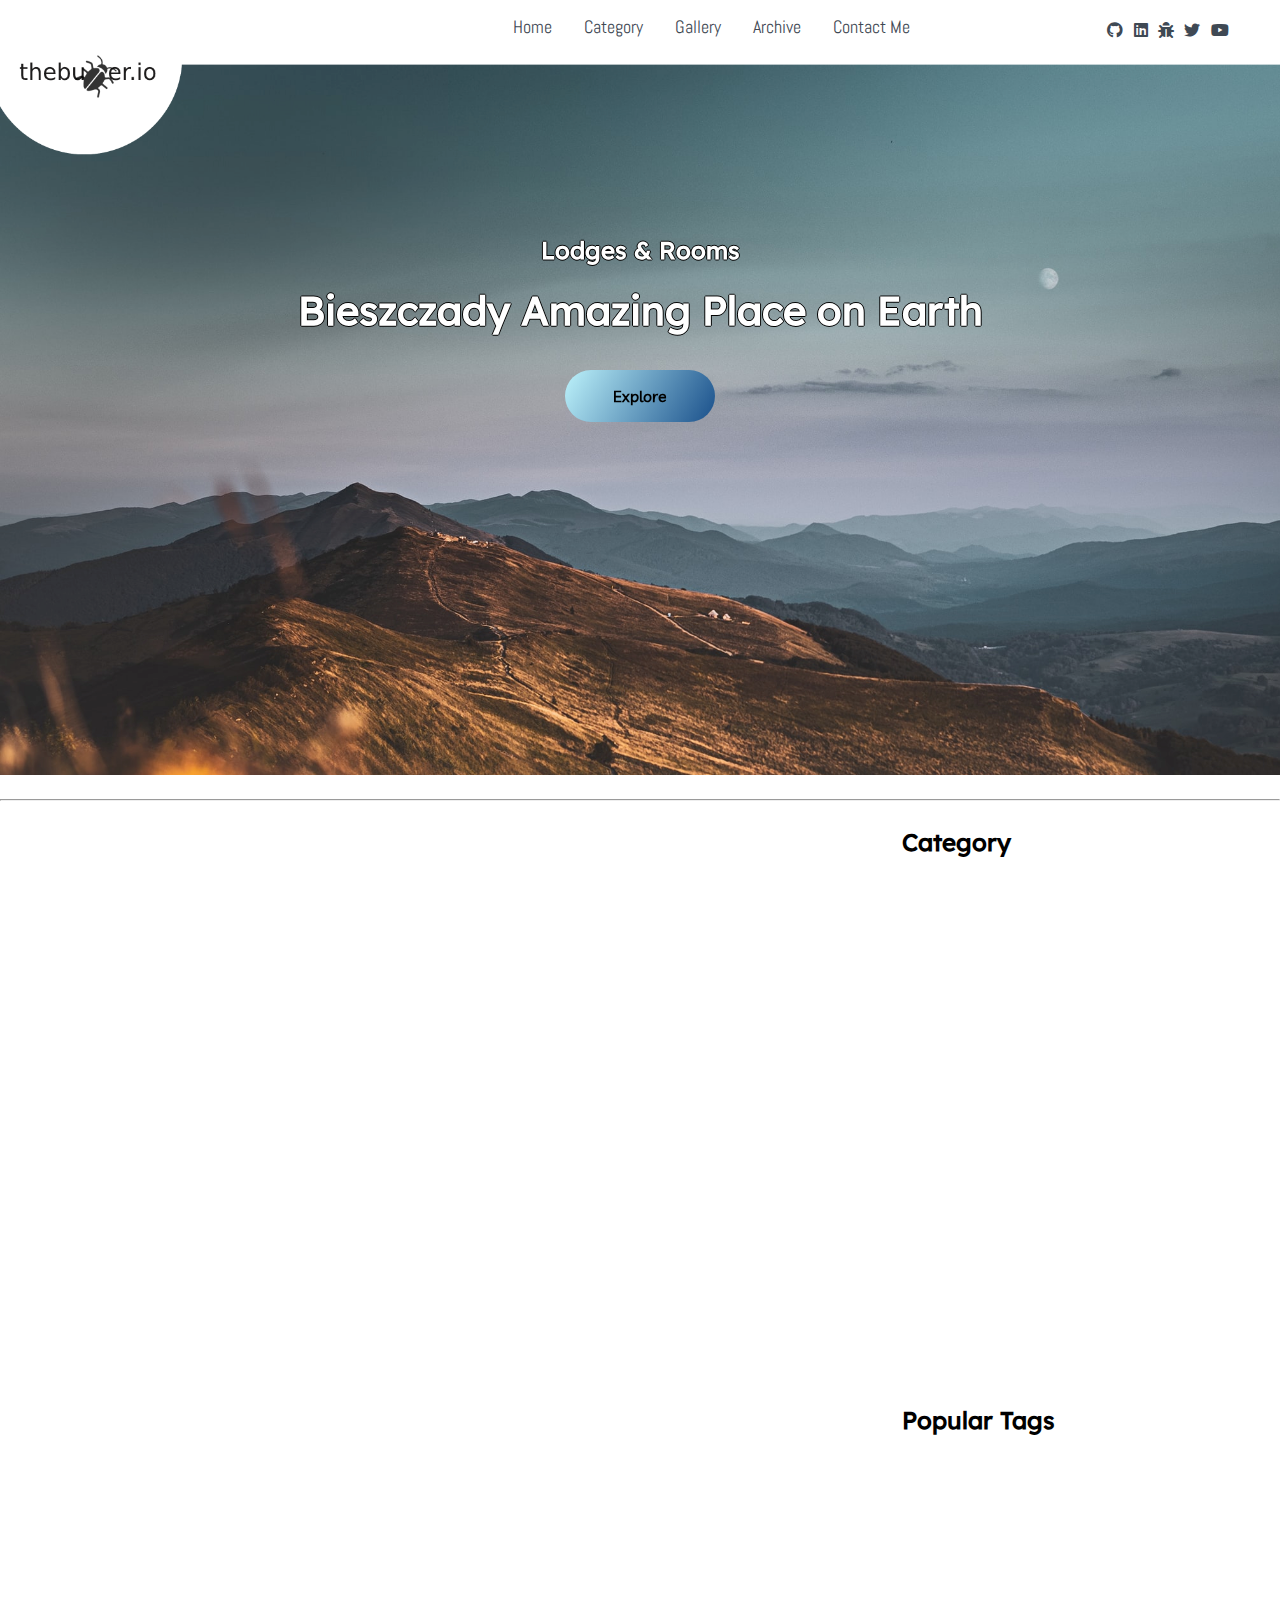
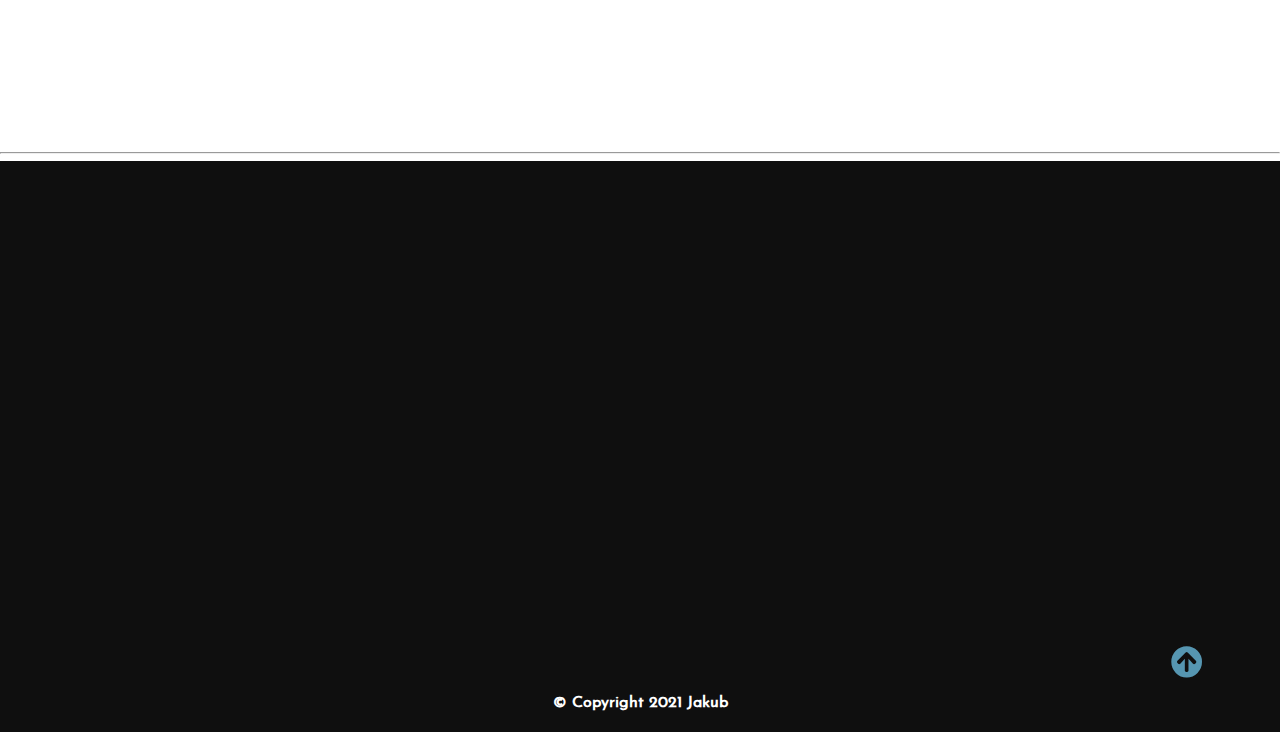
<file: readmore.html>
<!DOCTYPE html>
<html lang="en">

<head>
    <meta charset="UTF-8">
    <meta name="viewport" content="width=device-width, initial-scale=1.0">
    <meta http-equiv="X-UA-Compatible" content="ie=edge">
    <title>TheBugger</title>

    <!-- Font Awesome Icons -->
    <link rel="stylesheet" href="./css/all.css">


    <!-- --------- Owl-Carousel ------------------->
    <link rel="stylesheet" href="./css/owl.carousel.min.css">
    <link rel="stylesheet" href="./css/owl.theme.default.min.css">

    <!-- ------------ AOS Library ------------------------- -->
    <link rel="stylesheet" href="./css/aos.css">

    <!-- CSS Style   -->
    <link rel="stylesheet" href="./css/style.css">
    <link rel="stylesheet" href="./css/stylecarousel.css">

</head>

<body>

    <!-- ----------------------------  Navigation ---------------------------------------------- -->

    <nav class="nav">
        <div class="nav-menu flex-row">
            <div class="nav-brand">
                <a href="#" class="logo-text">TheBugger.io</a>
            </div>
            <div class="toggle-collapse">
                <div class="toggle-icons">
                    <i class="fas fa-bars"> Menu</i>
                </div>
            </div>
            <div>
                <ul class="nav-items">
                    <li class="nav-link">
                        <a href="index.html">Home</a>
                    </li>
                    <li class="nav-link">
                        <a href="category.html">Category</a>
                    </li>
                    <li class="nav-link">
                        <a href="gallery.html">Gallery</a>
                    </li>
                    <li class="nav-link">
                        <a href="secondpage.html">Archive</a>
                    </li>
                    <li class="nav-link">
                        <a href="https://www.linkedin.com/in/jakub-jaworski-060261162/">Contact Me</a>
                    </li>
                </ul>
            </div>
            <div class="social text-gray">
                <a href="https://github.com/JJaworski93"><i class="fab fa-github"></i></a>
                <a href="https://www.linkedin.com/in/jakub-jaworski-060261162/"><i class="fab fa-linkedin"></i></a>
                <a href="https://thebugger.io/"><i class="fas fa-bug"></i></a>
                <a href="https://twitter.com/"><i class="fab fa-twitter"></i></a>
                <a href="https://www.youtube.com/"><i class="fab fa-youtube"></i></a>
            </div>
        </div>
    </nav>

  

    <!----------------------------- Main Site Section ------------------------------>

    <main>

        <!------------------------ Site Title ---------------------->

        <section class="site-title">
            <div class="site-background" data-aos="fade-up" data-aos-delay="100">
                <h2>Lodges & Rooms</h2>
                <h1>Bieszczady Amazing Place on Earth</h1>     
                <button onClick="window.open('https://thebugger.io/simpleBootstrapWeb/','turiapp')" class="btn">Explore</button>
            </div>
        </section>

       <hr>

        <!-- ---------------------- Site Content -------------------------->

        <section class="container">
            <div class="site-content">
                <div class="posts">
                    <div class="post-content" data-aos="zoom-in" data-aos-delay="200">
                        <div class="post-image">
                            <div>
                                <img src="./img/Blog-post/blog3.png" class="img" alt="lake">
                            </div>
                            <div class="post-info flex-row">
                                <span><i class="fas fa-user text-gray"></i>&nbsp;&nbsp;Admin</span>
                                <span><i class="fas fa-calendar-alt text-gray"></i>&nbsp;&nbsp;January 15, 2021</span>
                                <span>17 Comments</span>
                            </div>
                        </div>
                        <div class="post-title">
                            <a href="#">Lorem ipsum olor sit amet consectetur adipisicing elit. Ipsum lorem.</a>
                            <p class="post-body">Lorem ipsum dolor sit amet consectetur adipisicing elit. Neque voluptas deserunt beatae
                                adipisci iusto totam placeat corrupti ipsum, tempora magnam incidunt aperiam tenetur a
                                nobis, voluptate, numquam architecto fugit. Eligendi quidem ipsam ducimus minus magni
                                illum similique veniam tempore unde?Neque voluptas deserunt beatae
                                adipisci iusto totam placeat corrupti ipsum, tempora magnam incidunt aperiam tenetur a
                                nobis, voluptate, numquam architecto fugit.
                                <br><br>
                                Neque voluptas deserunt beatae adipisci iusto totam placeat corrupti ipsum, tempora magnam incidunt aperiam tenetur a
                                nobis, voluptate, numquam architecto fugit.
                                <br><br>
                                Ipsum dolor sit amet consectetur adipisicing elit. Neque voluptas deserunt beatae
                                adipisci iusto totam placeat corrupti ipsum.
                                <br><br>
                                Remember to visit our second blog: <a href="https://thebugger.io/">thebugger.io</a> and download our app <a href="https://thebugger.io/simpleBootstrapWeb/">turiapp.</a>
                                <br><br>
                                Thanks for reading!
                            </p>
                        </div>
                    </div>
                </div>
                <aside class="sidebar">
                    <div class="category">
                        <h2 id="category">Category</h2>
                        <ul class="category-list">
                            <li class="list-items" data-aos="fade-left" data-aos-delay="100">
                                <a href="#">Lodges & Rooms</a>
                                <span>(09)</span>
                            </li>
                            <li class="list-items" data-aos="fade-left" data-aos-delay="200">
                                <a href="#">Leasure & SPA</a>
                                <span>(03)</span>
                            </li>
                            <li class="list-items" data-aos="fade-left" data-aos-delay="300">
                                <a href="#">Food & Drinks</a>
                                <span>(07)</span>
                            </li>
                            <li class="list-items" data-aos="fade-left" data-aos-delay="400">
                                <a href="#">Hiking & Camping</a>
                                <span>(07)</span>
                            </li>
                            <li class="list-items" data-aos="fade-left" data-aos-delay="500">
                                <a href="#">Rafting & Sailing</a>
                                <span>(08)</span>
                            </li>
                            <li class="list-items" data-aos="fade-left" data-aos-delay="500">
                                <a href="#">Events & Nightlife</a>
                                <span>(11)</span>
                            </li>
                        </ul>
                    </div>
                    
                    <div class="newsletter" data-aos="fade-up" data-aos-delay="300">
                        <h2>Newsletter</h2>
                        <div class="form-element">
                            <input type="text" class="input-element" placeholder="Email">
                            <button class="btn form-btn">Subscribe</button>
                        </div>
                    </div>
                    <div class="popular-tags">
                        <h2>Popular Tags</h2>
                        <div class="tags flex-row">
                            <span class="tag" data-aos="flip-up" data-aos-delay="100">Lodges</span>
                            <span class="tag" data-aos="flip-up" data-aos-delay="200">SPA</span>
                            <span class="tag" data-aos="flip-up" data-aos-delay="300">Hiking</span>
                            <span class="tag" data-aos="flip-up" data-aos-delay="400">Lake</span>
                            <span class="tag" data-aos="flip-up" data-aos-delay="500">Rafting</span>
                            <span class="tag" data-aos="flip-up" data-aos-delay="600">Events</span>
                            <span class="tag" data-aos="flip-up" data-aos-delay="700">Food</span>
                            <span class="tag" data-aos="flip-up" data-aos-delay="800">Camping</span>
                            <span class="tag" data-aos="flip-up" data-aos-delay="900">Sailing</span>
                        </div>
                    </div>
                </aside>
            </div>
        </section>

      <hr>

    </main>

  


    <!-- --------------------------- Footer ---------------------------------------- -->

    <footer class="footer">
        <div class="container">
            <div class="about-us" data-aos="fade-right" data-aos-delay="200">
                <h2>About me</h2>
                <p>My name is Jakub Jaworski. I work as an Automation Developer and Test Engineer/QA Analyst</p>
            </div>
            <div class="newsletter" data-aos="fade-right" data-aos-delay="200">
                <h2>Newsletter</h2>
                <p>Stay updated with latest content</p>
                <div class="form-element">
                    <input type="text" placeholder="Email"><span><i class="fas fa-chevron-right"></i></span>
                </div>
            </div>
            <div class="instagram" data-aos="fade-left" data-aos-delay="200">
                <h2>Instagram</h2>
                <div class="flex-row">
                    <img src="./img/instagram/i-blog1.png" alt="inst1">
                    <img src="./img/instagram/i-blog2.png" alt="inst2">
                    <img src="./img/instagram/i-blog3.png" alt="inst3">
                </div>
                <div class="flex-row">
                    <img src="./img/instagram/i-blog4.png" alt="inst4">
                    <img src="./img/instagram/i-blog5.png" alt="inst5">
                    <img src="./img/instagram/i-blog6.png" alt="inst6">
                </div>
            </div>
            <div class="follow" data-aos="fade-left" data-aos-delay="200">
                <h2>Follow me</h2>
                <p>Check my other channels</p>
                <div>
                    <a href="https://github.com/JJaworski93"><i class="fab fa-github"></i></a>
                    <a href="https://www.linkedin.com/in/jakub-jaworski-060261162/"><i class="fab fa-linkedin"></i></a>
                    <a href="https://thebugger.io/"><i class="fas fa-bug"></i></a>
                    <a href="https://twitter.com/"><i class="fab fa-twitter"></i></a>
                    <a href="https://www.youtube.com/"><i class="fab fa-youtube"></i></a>
                </div>
                <p class="favicon">Icons made by <a href="http://www.freepik.com" title="Freepik">Freepik</a> from <a href="https://www.flaticon.com/" title="Flaticon">www.flaticon.com</a></p>
            </div>
        </div>
        <div class="rights flex-row">
            <h4 class="text-white">
                © Copyright 2021 Jakub
            </h4>
        </div>
        <div class="move-up">
            <span><i class="fas fa-arrow-circle-up fa-2x"></i></span>
        </div>
    </footer>

    

    <!-- Jquery Library file -->
    <script src="./js/Jquery3.4.1.min.js"></script>

    <!-- --------- Owl-Carousel js ------------------->
    <script src="./js/owl.carousel.min.js"></script>

    <!-- ------------ AOS js Library  ------------------------- -->
    <script src="./js/aos.js"></script>

    <!-- Custom Javascript file -->
    <script src="./js/script.js"></script>
</body>

</html>
</file>
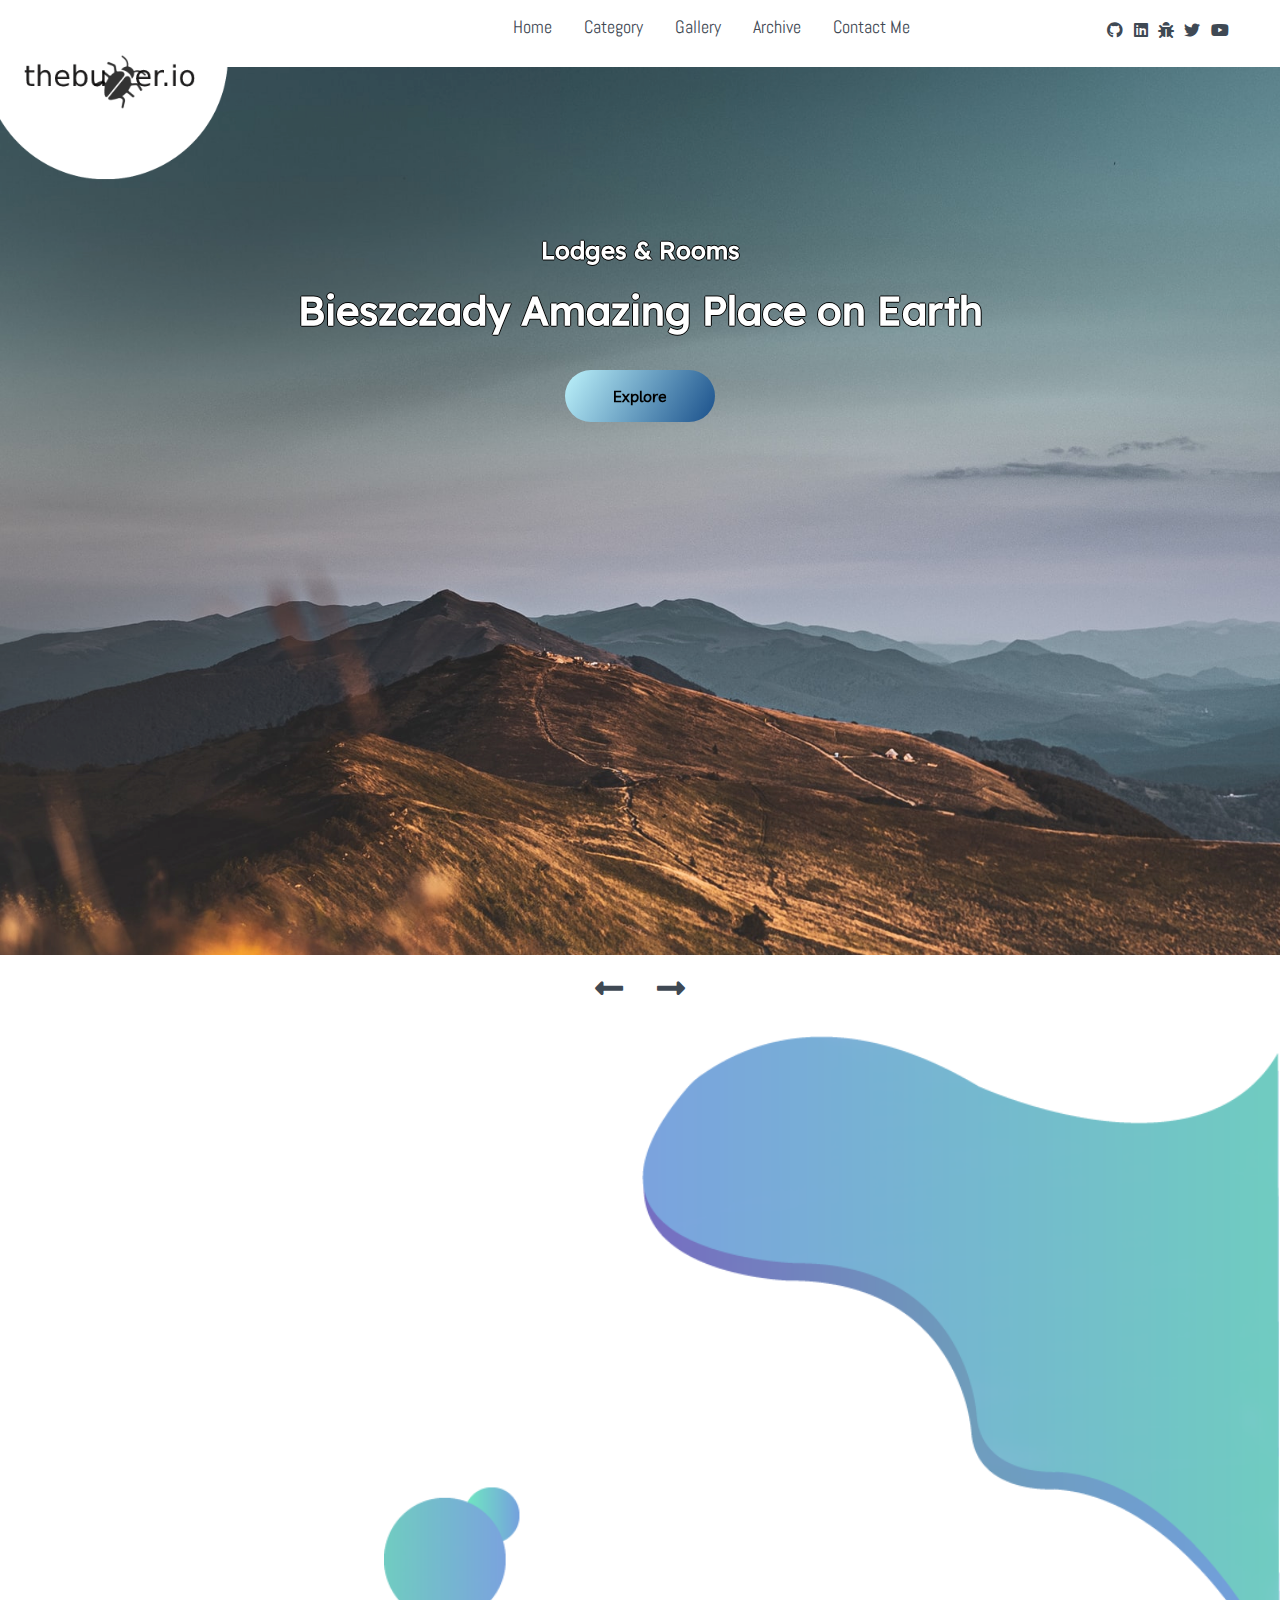
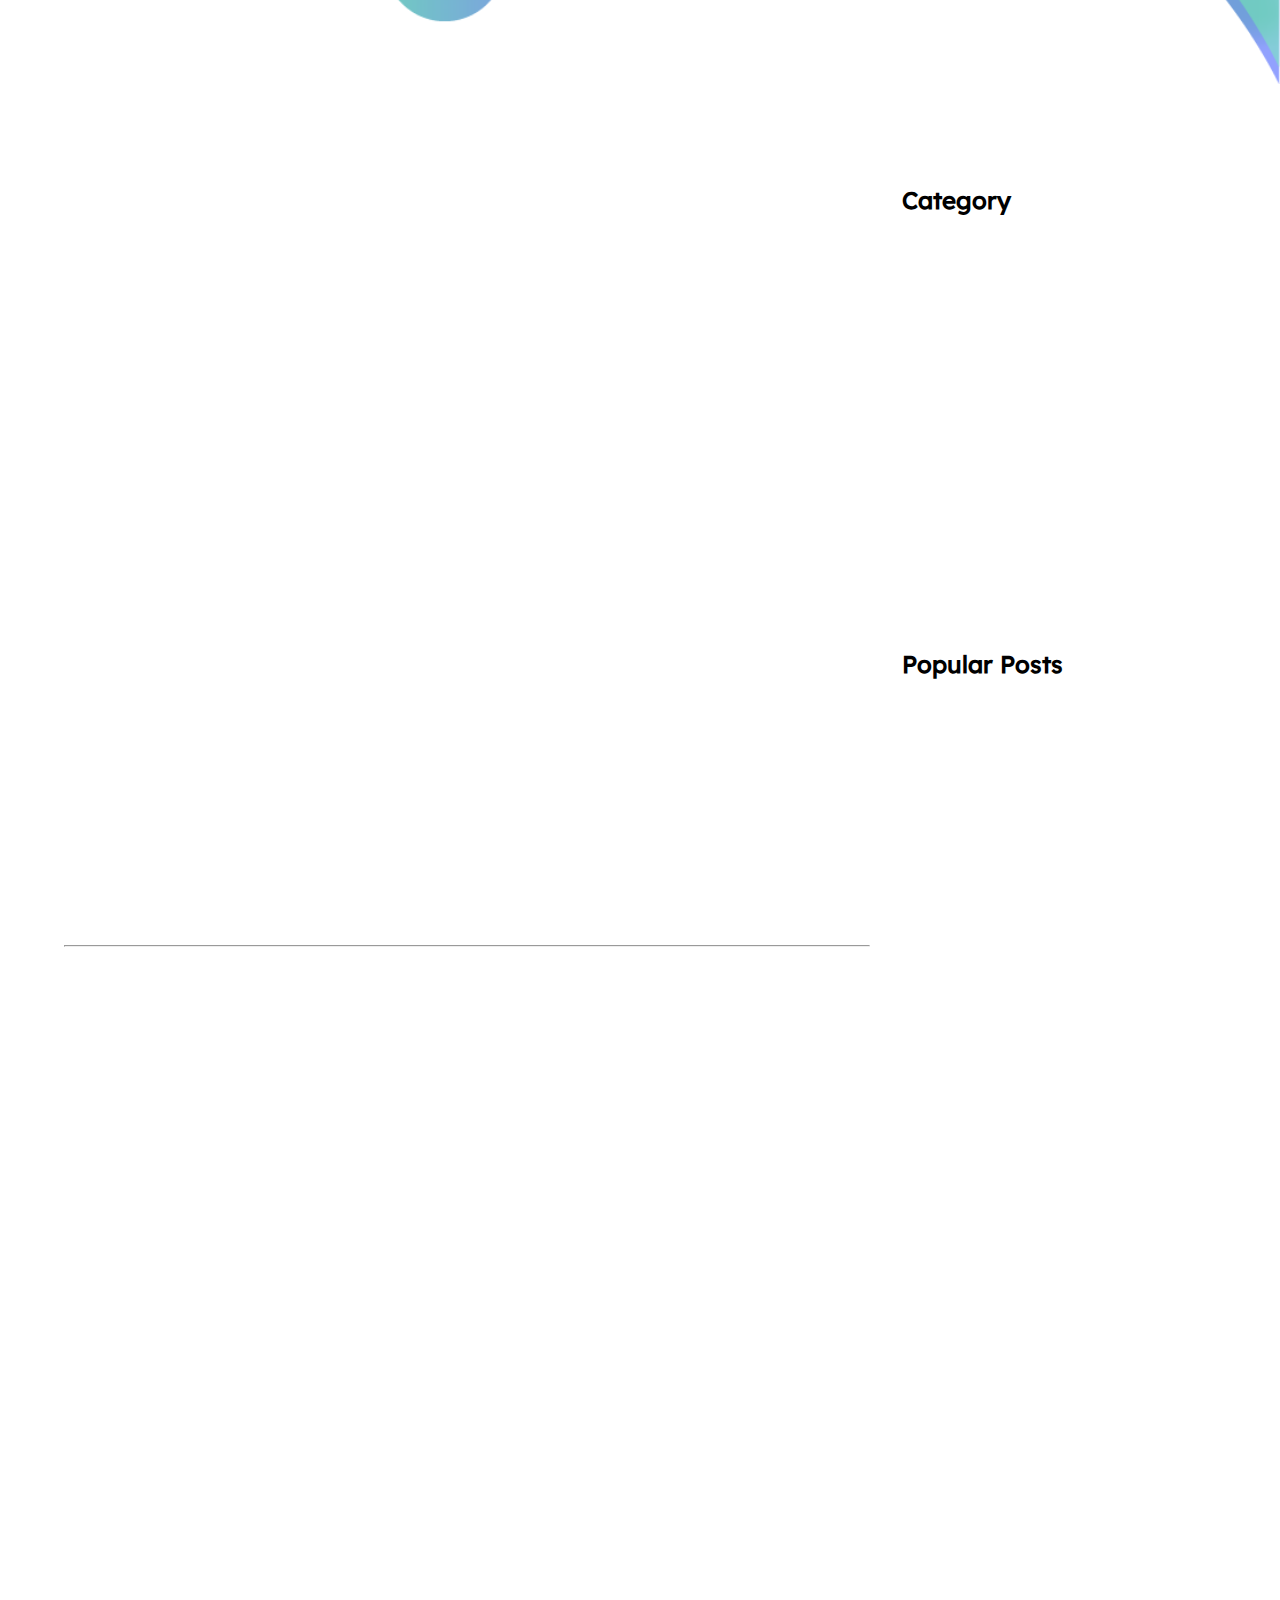
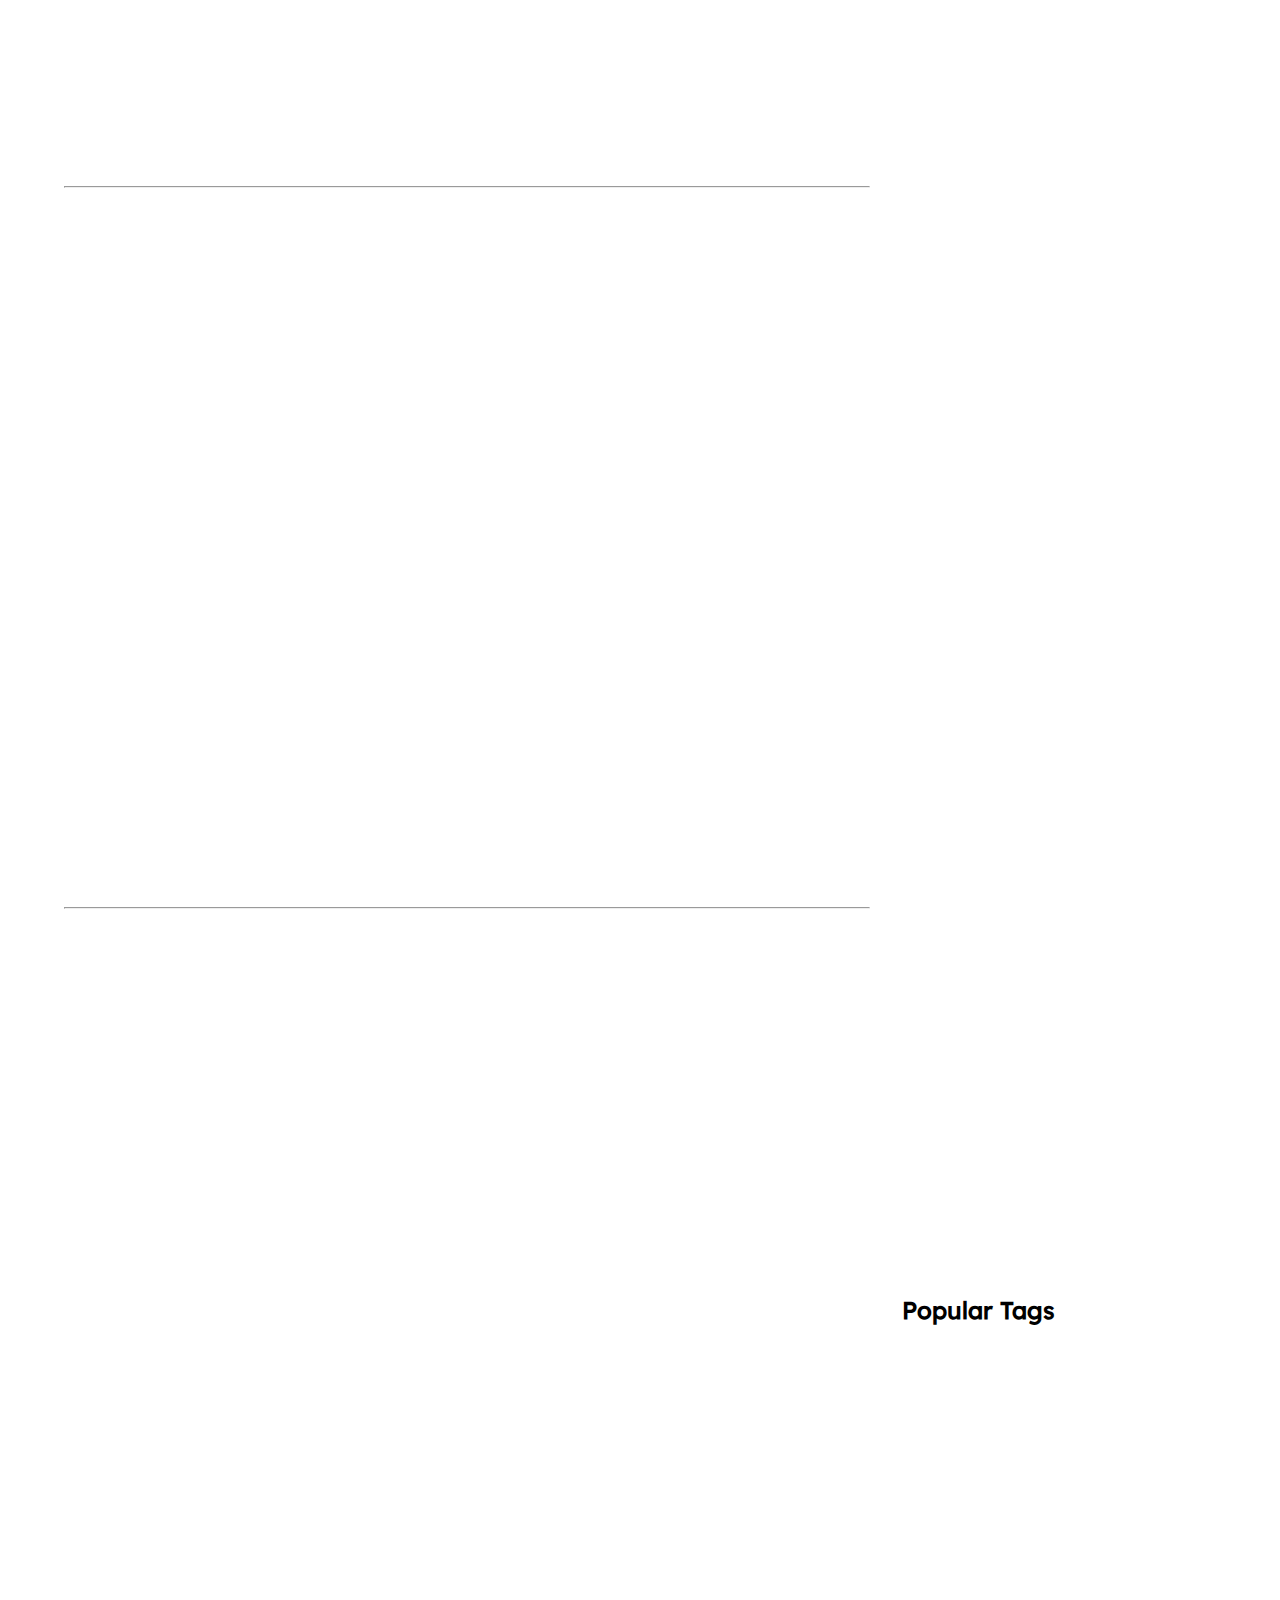
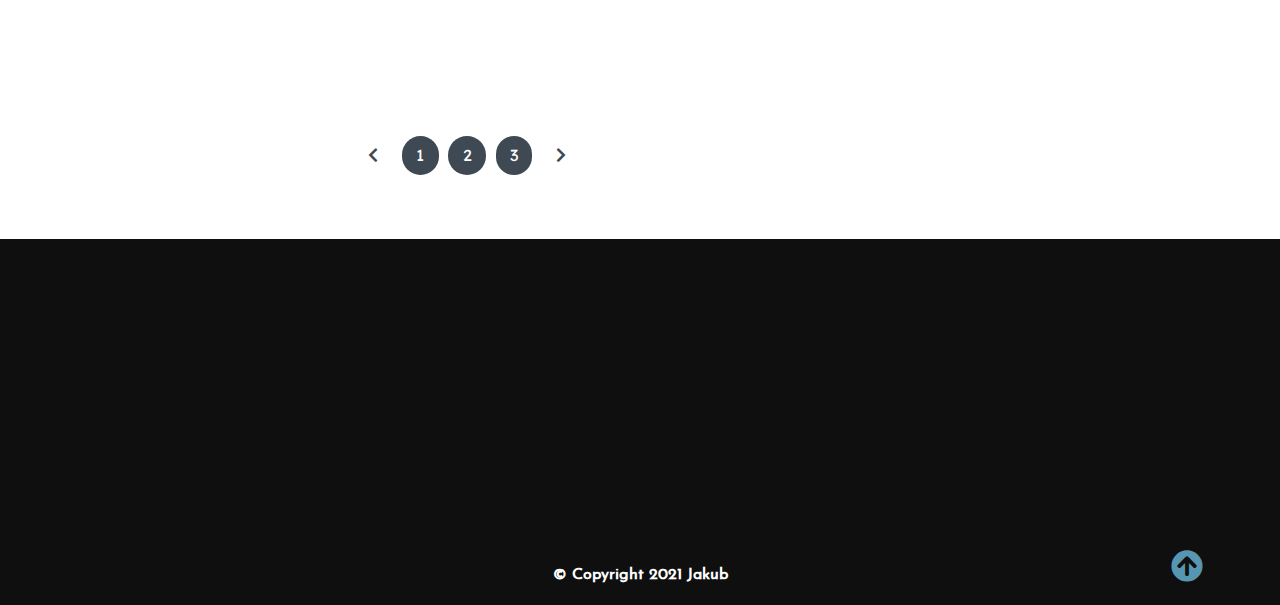
<file: secondpage.html>
<!DOCTYPE html>
<html lang="en">

<head>
    <meta charset="UTF-8">
    <meta name="viewport" content="width=device-width, initial-scale=1.0">
    <meta http-equiv="X-UA-Compatible" content="ie=edge">
    <title>TheBugger</title>

    <!-- Font Awesome Icons -->
    <link rel="stylesheet" href="./css/all.css">


    <!-- --------- Owl-Carousel ------------------->
    <link rel="stylesheet" href="./css/owl.carousel.min.css">
    <link rel="stylesheet" href="./css/owl.theme.default.min.css">

    <!-- ------------ AOS Library ------------------------- -->
    <link rel="stylesheet" href="./css/aos.css">

    <!-- CSS Style   -->
    <link rel="stylesheet" href="./css/style.css">

</head>

<body>

    <!-- ----------------------------  Navigation ---------------------------------------------- -->

    <nav class="nav">
        <div class="nav-menu flex-row">
            <div class="nav-brand">
                <a href="#" class="logo-text">TheBugger.io</a>
            </div>
            <div class="toggle-collapse">
                <div class="toggle-icons">
                    <i class="fas fa-bars"> Menu</i>
                </div>
            </div>
            <div>
                <ul class="nav-items">
                    <li class="nav-link">
                        <a href="index.html">Home</a>
                    </li>
                    <li class="nav-link">
                        <a href="category.html">Category</a>
                    </li>
                    <li class="nav-link">
                        <a href="gallery.html">Gallery</a>
                    </li>
                    <li class="nav-link">
                        <a href="secondpage.html">Archive</a>
                    </li>
                    <li class="nav-link">
                        <a href="https://www.linkedin.com/in/jakub-jaworski-060261162/">Contact Me</a>
                    </li>
                </ul>
            </div>
            <div class="social text-gray">
                <a href="https://github.com/JJaworski93"><i class="fab fa-github"></i></a>
                <a href="https://www.linkedin.com/in/jakub-jaworski-060261162/"><i class="fab fa-linkedin"></i></a>
                <a href="https://thebugger.io/"><i class="fas fa-bug"></i></a>
                <a href="https://twitter.com/"><i class="fab fa-twitter"></i></a>
                <a href="https://www.youtube.com/"><i class="fab fa-youtube"></i></a>
            </div>
        </div>
    </nav>

  

    <!----------------------------- Main Site Section ------------------------------>

    <main>

        <!------------------------ Site Title ---------------------->

        <section class="site-title">
            <div class="site-background" data-aos="fade-up" data-aos-delay="100">
                <h2>Lodges & Rooms</h2>
                <h1>Bieszczady Amazing Place on Earth</h1>     
                <button onClick="window.open('https://thebugger.io/simpleBootstrapWeb/','turiapp')" class="btn">Explore</button>
            </div>
        </section>


        <!-- --------------------- Blog Carousel ----------------- -->

        <section>
            <div class="blog">
                <div class="container">
                    <div class="owl-carousel owl-theme blog-post">
                        <div class="blog-content" data-aos="fade-right" data-aos-delay="200">
                            <img src="./img/Blog-post/event.jpg" alt="event">
                            <div class="carousel-title">
                                <h3>Events & Nightlife - all finest events and parties</h3>
                                <button onClick="window.open('events.html')" class="btn btn-blog">Explore</button>
                            </div>
                        </div>
                        <div class="blog-content" data-aos="fade-left" data-aos-delay="200">
                            <img src="./img/Blog-post/leasure2.jpg" alt="leasure">
                            <div class="carousel-title">
                                <h3>Attractions & Leasure - explore all must-visit places</h3>
                                <button onClick="window.open('events.html')" class="btn btn-blog">Explore</button>
                            </div>
                        </div>
                        <div class="blog-content" data-aos="fade-right" data-aos-delay="200">
                            <img src="./img/Blog-post/lodge4.jpg" alt="lodge">
                            <div class="carousel-title">
                                <h3>Lodges & Rooms - only the best available offers</h3>
                                <button onClick="window.open('events.html')" class="btn btn-blog">Explore</button>
                            </div>
                        </div>
                        <div class="blog-content" data-aos="fade-in" data-aos-delay="200">
                            <img src="./img/Blog-post/food.jpg" alt="food">
                            <div class="carousel-title">
                                <h3>Food & Drinks - places with outstanding regional food</h3>
                                <button onClick="window.open('events.html')" class="btn btn-blog">Explore</button>
                            </div>
                        </div>
                    </div>
                    <div class="owl-navigation">
                        <span class="owl-nav-prev"><i class="fas fa-long-arrow-alt-left"></i></span>
                        <span class="owl-nav-next"><i class="fas fa-long-arrow-alt-right"></i></span>
                    </div>
                </div>
            </div>
        </section>

       

        <!-- ---------------------- Site Content -------------------------->

        <section class="container">
            <div class="site-content">
                <div class="posts">
                    <div class="post-content" data-aos="zoom-in" data-aos-delay="200">
                        <div class="post-image">
                            <div>
                                <img src="./img/Blog-post/blog3.png" class="img" alt="blog1">
                            </div>
                            <div class="post-info flex-row">
                                <span><i class="fas fa-user text-gray"></i>&nbsp;&nbsp;Admin</span>
                                <span><i class="fas fa-calendar-alt text-gray"></i>&nbsp;&nbsp;January 21, 2021</span>
                                <span>8 Comments</span>
                            </div>
                        </div>
                        <div class="post-title">
                            <a href="#">Lorem ipsum dolor sit amet consectetur adipisicing elit. Tenetur a numquam architecto fugit.</a>
                            <p>Lorem ipsum dolor sit amet consectetur adipisicing elit. Neque voluptas deserunt beatae
                                adipisci iusto totam placeat corrupti ipsum, tempora magnam incidunt aperiam tenetur a
                                nobis, voluptate, numquam architecto fugit. Eligendi quidem ipsam ducimus minus magni
                                illum similique veniam tempore unde?
                            </p>
                            <button onClick="window.open('readmore.html')" class="btn post-btn">Read More &nbsp; <i class="fas fa-arrow-right"></i></button onClick="window.open('events.html')">
                        </div>
                    </div>
                    <hr>
                    <div class="post-content" data-aos="zoom-in" data-aos-delay="200">
                        <div class="post-image">
                            <div>
                                <img src="./img/Blog-post/blog7.png" class="img" alt="lake">
                            </div>
                            <div class="post-info flex-row">
                                <span><i class="fas fa-user text-gray"></i>&nbsp;&nbsp;Admin</span>
                                <span><i class="fas fa-calendar-alt text-gray"></i>&nbsp;&nbsp;January 15, 2021</span>
                                <span>17 Comments</span>
                            </div>
                        </div>
                        <div class="post-title">
                            <a href="#">Lorem ipsum dolor sit amet consectetur adipisicing elit. Tenetur a numquam architecto fugit.</a>
                            <p>Lorem ipsum dolor sit amet consectetur adipisicing elit. Neque voluptas deserunt beatae
                                adipisci iusto totam placeat corrupti ipsum, tempora magnam incidunt aperiam tenetur a
                                nobis, voluptate, numquam architecto fugit. Eligendi quidem ipsam ducimus minus magni
                                illum similique veniam tempore unde?
                            </p>
                            <button onClick="window.open('readmore.html')" class="btn post-btn">Read More &nbsp; <i class="fas fa-arrow-right"></i></button onClick="window.open('events.html')">
                        </div>
                    </div>
                    <hr>
                    <div class="post-content" data-aos="zoom-in" data-aos-delay="200">
                        <div class="post-image">
                            <div>
                                <img src="./img/Blog-post/blog1.png" class="img" alt="blog1">
                            </div>
                            <div class="post-info flex-row">
                                <span><i class="fas fa-user text-gray"></i>&nbsp;&nbsp;Admin</span>
                                <span><i class="fas fa-calendar-alt text-gray"></i>&nbsp;&nbsp;January 17, 2021</span>
                                <span>7 Comments</span>
                            </div>
                        </div>
                        <div class="post-title">
                            <a href="#">Lorem ipsum dolor sit amet consectetur adipisicing elit. Tenetur a numquam architecto fugit.</a>
                            <p>Lorem ipsum dolor sit amet consectetur adipisicing elit. Neque voluptas deserunt beatae
                                adipisci iusto totam placeat corrupti ipsum, tempora magnam incidunt aperiam tenetur a
                                nobis, voluptate, numquam architecto fugit. Eligendi quidem ipsam ducimus minus magni
                                illum similique veniam tempore unde?
                            </p>
                            <button onClick="window.open('readmore.html')" class="btn post-btn">Read More &nbsp; <i class="fas fa-arrow-right"></i></button>
                        </div>
                    </div>
                    <hr>
                    <div class="post-content" data-aos="zoom-in" data-aos-delay="200">
                        <div class="post-image">
                            <div>
                                <img src="./img/Blog-post/blog6.png" class="img" alt="blog1">
                            </div>
                            <div class="post-info flex-row">
                                <span><i class="fas fa-user text-gray"></i>&nbsp;&nbsp;Admin</span>
                                <span><i class="fas fa-calendar-alt text-gray"></i>&nbsp;&nbsp;January 22, 2021</span>
                                <span>5 Comments</span>
                            </div>
                        </div>
                        <div class="post-title">
                            <a href="#">Lorem ipsum dolor sit amet consectetur adipisicing elit. Tenetur a numquam architecto fugit.</a>
                            <p>Lorem ipsum dolor sit amet consectetur adipisicing elit. Neque voluptas deserunt beatae
                                adipisci iusto totam placeat corrupti ipsum, tempora magnam incidunt aperiam tenetur a
                                nobis, voluptate, numquam architecto fugit. Eligendi quidem ipsam ducimus minus magni
                                illum similique veniam tempore unde?
                            </p>
                            <button onClick="window.open('readmore.html')" class="btn post-btn">Read More &nbsp; <i class="fas fa-arrow-right"></i></button>
                        </div>
                    </div>
                    <div class="pagination flex-row">
                        <a href="#"><i class="fas fa-chevron-left"></i></a>
                        <a href="index.html" class="pages">1</a>
                        <a href="secondpage.html" class="pages">2</a>
                        <a href="secondpage.html" class="pages">3</a>
                        <a href="#"><i class="fas fa-chevron-right"></i></a>
                    </div>
                </div>
                <aside class="sidebar">
                    <div class="category">
                        <h2 id="category">Category</h2>
                        <ul class="category-list">
                            <li class="list-items" data-aos="fade-left" data-aos-delay="100">
                                <a href="#">Lodges & Rooms</a>
                                <span>(09)</span>
                            </li>
                            <li class="list-items" data-aos="fade-left" data-aos-delay="200">
                                <a href="#">Leasure & SPA</a>
                                <span>(03)</span>
                            </li>
                            <li class="list-items" data-aos="fade-left" data-aos-delay="300">
                                <a href="#">Food & Drinks</a>
                                <span>(07)</span>
                            </li>
                            <li class="list-items" data-aos="fade-left" data-aos-delay="400">
                                <a href="#">Hiking & Camping</a>
                                <span>(07)</span>
                            </li>
                            <li class="list-items" data-aos="fade-left" data-aos-delay="500">
                                <a href="#">Rafting & Sailing</a>
                                <span>(08)</span>
                            </li>
                            <li class="list-items" data-aos="fade-left" data-aos-delay="500">
                                <a href="#">Events & Nightlife</a>
                                <span>(11)</span>
                            </li>
                        </ul>
                    </div>
                    <div class="popular-post">
                        <h2>Popular Posts</h2>
                        <div class="post-content" data-aos="flip-up" data-aos-delay="200">
                            <div class="post-image">
                                <div>
                                    <img src="./img/popular-post/p-blog1.png" class="img" alt="blog1">
                                </div>
                                <div class="post-info flex-row">
                                    <span><i class="fas fa-calendar-alt text-gray"></i>&nbsp;&nbsp;January 11,
                                    2021</span>
                                    <span>7 Comments</span>
                                </div>
                            </div>
                            <div class="post-title">
                                <a href="#">Lorem ipsum dolor sit amet consectetur adipisicing elit</a>
                            </div>
                        </div>
                        <div class="post-content" data-aos="flip-up" data-aos-delay="300">
                            <div class="post-image">
                                <div>
                                    <img src="./img/popular-post/p-blog2.jpg" class="img" alt="blog1">
                                </div>
                                <div class="post-info flex-row">
                                    <span><i class="fas fa-calendar-alt text-gray"></i>&nbsp;&nbsp;January 10,
                                        2021</span>
                                    <span>2 Commets</span>
                                </div>
                            </div>
                            <div class="post-title">
                                <a href="#">Lorem ipsum dolor sit amet consectetur adipisicing elit</a>
                            </div>
                        </div>
                        <div class="post-content" data-aos="flip-up" data-aos-delay="400">
                            <div class="post-image">
                                <div>
                                    <img src="./img/popular-post/p-blog3.jpg" class="img" alt="blog1">
                                </div>
                                <div class="post-info flex-row">
                                    <span><i class="fas fa-calendar-alt text-gray"></i>&nbsp;&nbsp;January 19,
                                        2021</span>
                                    <span>7 Comments</span>
                                </div>
                            </div>
                            <div class="post-title">
                                <a href="#">Lorem ipsum dolor sit amet consectetur adipisicing elit</a>
                            </div>
                        </div>
                        <div class="post-content" data-aos="flip-up" data-aos-delay="500">
                            <div class="post-image">
                                <div>
                                    <img src="./img/popular-post/p-blog4.png" class="img" alt="blog1">
                                </div>
                                <div class="post-info flex-row">
                                    <span><i class="fas fa-calendar-alt text-gray"></i>&nbsp;&nbsp;January 18,
                                        2021</span>
                                    <span>2 Commets</span>
                                </div>
                            </div>
                            <div class="post-title">
                                <a href="#">Lorem ipsum dolor sit amet consectetur adipisicing elit</a>
                            </div>
                        </div>
                        <div class="post-content" data-aos="flip-up" data-aos-delay="500">
                            <div class="post-image">
                                <div>
                                    <img src="./img/popular-post/p-blog6.png" class="img" alt="blog1">
                                </div>
                                <div class="post-info flex-row">
                                    <span><i class="fas fa-calendar-alt text-gray"></i>&nbsp;&nbsp;January 18,
                                        2021</span>
                                    <span>9 Commets</span>
                                </div>
                            </div>
                            <div class="post-title">
                                <a href="#">Lorem ipsum dolor sit amet consectetur adipisicing elit</a>
                            </div>
                        </div>
                        <div class="post-content" data-aos="flip-up" data-aos-delay="600">
                            <div class="post-image">
                                <div>
                                    <img src="./img/popular-post/p-blog5.png" class="img" alt="blog1">
                                </div>
                                <div class="post-info flex-row">
                                    <span><i class="fas fa-calendar-alt text-gray"></i>&nbsp;&nbsp;January 15,
                                        2021</span>
                                    <span>9 Comments</span>
                                </div>
                            </div>
                            <div class="post-title">
                                <a href="#">Lorem ipsum dolor sit amet consectetur adipisicing elit</a>
                            </div>
                        </div>
                    </div>
                    <div class="newsletter" data-aos="fade-up" data-aos-delay="300">
                        <h2>Newsletter</h2>
                        <div class="form-element">
                            <input type="text" class="input-element" placeholder="Email">
                            <button class="btn form-btn">Subscribe</button>
                        </div>
                    </div>
                    <div class="popular-tags">
                        <h2>Popular Tags</h2>
                        <div class="tags flex-row">
                            <span class="tag" data-aos="flip-up" data-aos-delay="100">Lodges</span>
                            <span class="tag" data-aos="flip-up" data-aos-delay="200">SPA</span>
                            <span class="tag" data-aos="flip-up" data-aos-delay="300">Hiking</span>
                            <span class="tag" data-aos="flip-up" data-aos-delay="400">Lake</span>
                            <span class="tag" data-aos="flip-up" data-aos-delay="500">Rafting</span>
                            <span class="tag" data-aos="flip-up" data-aos-delay="600">Events</span>
                            <span class="tag" data-aos="flip-up" data-aos-delay="700">Food</span>
                            <span class="tag" data-aos="flip-up" data-aos-delay="800">Camping</span>
                            <span class="tag" data-aos="flip-up" data-aos-delay="900">Sailing</span>
                        </div>
                    </div>
                </aside>
            </div>
        </section>

      

    </main>

  


    <!-- --------------------------- Footer ---------------------------------------- -->

    <footer class="footer">
        <div class="container">
            <div class="about-us" data-aos="fade-right" data-aos-delay="200">
                <h2>About me</h2>
                <p>My name is Jakub Jaworski. I work as an Automation Developer and Test Engineer/QA Analyst</p>
            </div>
            <div class="newsletter" data-aos="fade-right" data-aos-delay="200">
                <h2>Newsletter</h2>
                <p>Stay updated with latest content</p>
                <div class="form-element">
                    <input type="text" placeholder="Email"><span><i class="fas fa-chevron-right"></i></span>
                </div>
            </div>
            <div class="instagram" data-aos="fade-left" data-aos-delay="200">
                <h2>Instagram</h2>
                <div class="flex-row">
                    <img src="./img/instagram/i-blog1.png" alt="inst1">
                    <img src="./img/instagram/i-blog2.png" alt="inst2">
                    <img src="./img/instagram/i-blog3.png" alt="inst3">
                </div>
                <div class="flex-row">
                    <img src="./img/instagram/i-blog4.png" alt="inst4">
                    <img src="./img/instagram/i-blog5.png" alt="inst5">
                    <img src="./img/instagram/i-blog6.png" alt="inst6">
                </div>
            </div>
            <div class="follow" data-aos="fade-left" data-aos-delay="200">
                <h2>Follow me</h2>
                <p>Check my other channels</p>
                <div>
                    <a href="https://github.com/JJaworski93"><i class="fab fa-github"></i></a>
                    <a href="https://www.linkedin.com/in/jakub-jaworski-060261162/"><i class="fab fa-linkedin"></i></a>
                    <a href="https://thebugger.io/"><i class="fas fa-bug"></i></a>
                    <a href="https://twitter.com/"><i class="fab fa-twitter"></i></a>
                    <a href="https://www.youtube.com/"><i class="fab fa-youtube"></i></a>
                </div>
                <p class="favicon">Icons made by <a href="http://www.freepik.com" title="Freepik">Freepik</a> from <a href="https://www.flaticon.com/" title="Flaticon">www.flaticon.com</a></p>
            </div>
        </div>
        <div class="rights flex-row">
            <h4 class="text-white">
                © Copyright 2021 Jakub
            </h4>
        </div>
        <div class="move-up">
            <span><i class="fas fa-arrow-circle-up fa-2x"></i></span>
        </div>
    </footer>

    

    <!-- Jquery Library file -->
    <script src="./js/Jquery3.4.1.min.js"></script>

    <!-- --------- Owl-Carousel js ------------------->
    <script src="./js/owl.carousel.min.js"></script>

    <!-- ------------ AOS js Library  ------------------------- -->
    <script src="./js/aos.js"></script>

    <!-- Custom Javascript file -->
    <script src="./js/script.js"></script>
</body>

</html>
</file>
<file: css/style.css>
@import url('../css/fonts.css');


html, body{
    margin: 0%;
    box-sizing: border-box;
    overflow-x: hidden;
}

:root{

    /*      Theme colors        */
    --text-gray: #3f4954;
    --text-light : #686666da;
    --bg-color: #0f0f0f;
    --white: #ffffff;
    --midnight: #5696b1;

    /* gradient color   */
    --sky: linear-gradient(120deg, #a1c4fd 5%, #c2e9fb 100%);
    --sky2: linear-gradient(120deg, #bbf1fa 1%, #1a508b 100%);

    /*      theme font-family   */
    --Abel: 'Abel', cursive;
    --Anton: 'Anton', cursive;
    --Josefin : 'Josefin', cursive;
    --Lexend: 'Lexend', cursive;
    --Livvic : 'Livvic', cursive;
}


/* ---------------- Global Classes ---------------*/

hr {
    margin: 1.5rem 0 0.4rem 0;
}

a{
    text-decoration: none;
    color: var(--text-gray);
    target= "_blank";
}

.flex-row{
    display: flex;
    flex-direction: row;    
    flex-wrap: wrap;
}

ul{
    list-style-type: none;
    padding-left: 54px;
}

h1{
    font-family: var(--Lexend);
    font-size: 2.5rem;
}

h2{
    font-family: var(--Lexend);
}

h3{ 
    font-size: 1.3rem;
}

button.btn{
    border: none;
    border-radius: 2rem;
    padding: 1rem 3rem;
    font-size: 1rem;
    font-family: var(--Livvic);
    cursor: pointer;
    font-weight: bold;
}

span{
    font-family: var(--Abel);
}

.container{
    margin: 0 5vw;
}

.text-gray{
    color: var(--text-gray);
}

.text-white{
    color: #fff;
}

p{
    font-family: var(--Lexend);
    color: var(--text-light);
}


/* --------------- navbar ----------------- */

.logo-text {
    color: transparent;
    cursor: default;
}

.nav{
    background: white;
    padding: 0 3rem 0.5rem;
    height: 0rem;
    min-height: 5.2vh;
    overflow: hidden;
    transition: height 1s ease-in-out;
}

.nav .nav-menu{    
    justify-content: space-between;
}

.nav .toggle-collapse{
    position: absolute;
    top: 0%;
    width: 90%;
    cursor: pointer;
    display: none;
}

.nav .toggle-collapse .toggle-icons{
    display: flex;
    justify-content: flex-end;
    padding: 1.7rem 1.5rem;
}

.nav .toggle-collapse .toggle-icons i{
    font-size: 1.4rem;
    color: var(--text-gray);
    padding-bottom: 10px;
}

.collapse{
    height: 27rem;
}

.nav .nav-items{
    display: flex;
    margin: 0;
}

.nav .nav-items .nav-link{
    padding: 1rem 1rem;
    font-size: 1.1rem;
    position: relative;
    font-family: var(--Abel);
    font-size: 1.1rem;
}

.nav .nav-items .nav-link:hover{
    background-color: var(--midnight);
}

.nav .nav-items .nav-link:hover a{
    color: var(--white);
}

.nav .nav-brand a{
    font-size: 1.6rem;
    padding: 1rem 1.7rem;
    display: block;
    font-family: var(--Lexend);
}

.nav .social{
    padding: 1.4rem 0
}

.nav .social i{
    padding: 0 .2rem;
}

.nav .social i:hover{
    color: #a1c4cf;
}



/* ----------------- Main Content----------- */

/* --------------- Site title ---------------- */
main .site-title{
    background: url('../img/bieszczad8.png');
    background-size: cover;
    height: 100vh;
    display: flex;
    justify-content: center;
}

main .site-title .site-background{
    padding-top: 10rem;
    text-align: center;
    color: var(--white);
    text-shadow: -1px 0 black, 0 1px black, 1px 0 black, 0 -1px black;
}

main .site-title h1, h3{
    margin: .3rem;
    min-height: 52px;
}

main .site-title .btn{
    margin: 1.8rem;
    background: var(--sky2);
    outline: none;
}

main .site-title .btn:hover{
    background: var(--sky);
    border: 1px solid var(--black);
    color: #000;
    outline: none;
}


/* --------------- Blog Carousel ------------ */

main .blog{
    background: url('../img/abstract3.png');
    background-repeat: no-repeat;
    background-position: right;
    height: 90vh;
    width: 100%;
    background-size: 70% 80%;
    
}

main .blog .blog-post{
    padding-top: 6rem;
}

main .blog-post .blog-content{
    display: flex;
    flex-direction: column;
    text-align: center;
    width: 80%;
    margin: 3rem 2rem;
    box-shadow: 0 15px 20px rgba(0, 0, 0, 0.2);
}

main .blog-content .carousel-title{
    padding: 2.5rem 0 3rem 0;
}

main .blog-content .btn-blog{
    padding: .7rem 2rem;
    background: var(--sky);
    margin: .7rem;
    outline: none;
}

main .blog-content .btn-blog:hover {
    background: var(--sky2);
    border: 1px solid var(--black);
    color: #000;
    outline: none;
}

main .blog-content span{
    display: block;
}

section .container .owl-nav{
    position: absolute;
    top: 0%;
    margin: 0 auto;
    width: 100%;
}

.owl-nav .owl-prev .owl-nav-prev,
.owl-nav .owl-next .owl-nav-next{
    color: var(--text-gray);
    background: transparent;
    font-size: 2rem;
}

.owl-theme .owl-nav [class*='owl-']:hover{
    background: transparent;
    color: var(--midnight);
}




/* ---------------- Site Content ----------------*/

main .site-content{
    display: grid;
    grid-template-columns: 70% 30%;
}

main .post-content{
    width: 100%;
    
}

main .site-content .post-content > .post-image, .post-title{
    padding: 1rem 2rem;
    position: relative;
}

main .site-content .post-content > .post-image .post-info{
    background: var(--sky);
    padding: 1rem;
    position: absolute;
    bottom: 0%;
    left: 20vw;
    border-radius: 3rem;
}

main .site-content .post-content > .post-image > div{
    overflow: hidden;
}

main .site-content .post-content > .post-image .img{
    width: 100%;
    transition: all 1s ease;
}

main .site-content .post-content > .post-image .img:hover{
    transform: scale(1.3);
}

main .site-content .post-content > .post-image .post-info span{
    margin: 0 .5rem;
}

main .post-content .post-title a{
    font-family: var(--Anton);
    font-size: 1.5rem;
}

.site-content .post-content .post-title .post-btn{
    border-radius: 0;
    padding: .7rem 1.5rem;
    background: var(--sky);
}

.site-content .post-content .post-title .post-btn:hover{
    background: var(--sky2);
    border: 1px solid var(--black);
    color: #000;
    outline: none;
}

.site-content .pagination{
    justify-content: center;
    color: var(--text-gray);
    margin: 4rem 0;
}

.site-content .pagination a{
    padding: .6rem .9rem;
    border-radius: 2rem;
    margin: 0 .3rem;
    font-family: var(--Lexend);
}

.site-content .pagination .pages{
    background: var(--text-gray);
    color: var(--white);
}

.site-content .pagination .pages:hover{
    background: var(--sky2);
    border: 1px solid var(--black);
    color: #000;
    outline: none;
}

/* -------x-------- Site Content --------x-------*/


/* --------------- Sidebar ----------------------- */

#category {
    padding-left: 2rem;
}

.site-content > .sidebar .category-list{
    font-family: var(--Livvic);   
}

.site-content > .sidebar .category-list .list-items{
    background: var(--sky);
    padding: .4rem 1rem;
    margin: .8rem 0;
    border-radius: 3rem;
    width: 70%;
    display: flex;
    justify-content: space-between;
}

.site-content > .sidebar .category-list .list-items:hover{
    background: var(--sky2);
}

.site-content > .sidebar .category-list .list-items a{
    color:  black;
}

.site-content .sidebar .popular-post .post-content{
    padding: 1rem 0;
}

.site-content .sidebar .popular-post h2{
    padding-top: 8rem;
    padding-left: 2rem;
}

.site-content .sidebar .popular-post .post-info{
    padding: .4rem .1rem !important;
    bottom: 0rem !important;
    left: 1.5rem !important;
    border-radius: 0rem !important;
    background: white !important;
}

.site-content .sidebar .popular-post .post-title a{
    font-size: 1rem;
}

.site-content .sidebar .newsletter{
    padding-top: 10rem;
}

.site-content .sidebar .newsletter .form-element{
    padding: .5rem 2rem;
}

.site-content .sidebar .newsletter .input-element{
    width: 80%;
    height: 1.9rem;
    padding: .3rem .5rem;
    font-family: var(--Lexend);
    font-size: 1rem;
}

.site-content .sidebar .newsletter .form-btn{
    border-radius: 0;
    padding: .8rem 34%;
    margin: 1rem 0;
    background: var(--sky);
}

.site-content .sidebar .newsletter .form-btn:hover{
    background: var(--sky2);
    border: 1px solid var(--black);
    color: #000;
    outline: none;
}

.newsletter > h2 {
    padding-left: 2rem;
}

footer .newsletter > h2 {
    padding-left: 0;
}

.site-content .sidebar .popular-tags{
    padding: 5rem 0 5rem 2rem;
}

.site-content .sidebar .popular-tags .tags .tag{
    background: var(--sky);
    padding: .4rem 1rem;
    border-radius: 3rem;
    margin: .4rem .6rem;
}




/* ----------------- Footer --------------------- */

footer.footer{
    height: 100%;
    background: var(--bg-color);
    position: relative;
}

footer.footer .container{
    display: grid;
    grid-template-columns: repeat(4, 1fr);
}

footer.footer .container > div{
    flex-grow: 1;
    flex-basis: 0;
    padding: 3rem .9rem;
}

footer.footer .container h2{
    color: var(--white);
}

footer.footer .newsletter .form-element{
    background: black;
    display: inline-block;
}

footer.footer .newsletter .form-element input{
    padding: .5rem .7rem;
    border: none;
    background: transparent;
    color: white;
    font-family: var(--Josefin);
    font-size: 1rem;
    width: 74%;
}

footer.footer .newsletter .form-element span{
    background: var(--sky);
    padding: .3rem .5rem;
    cursor: pointer;
}

footer.footer .newsletter .form-element span:hover{
    background: var(--sky2);
    border: 1px solid var(--black);
    color: #000;
    outline: none;
}

footer.footer .instagram div > img{
    display: inline-block;
    width: 25%;
    height: 50%;
    margin: .3rem .4rem;
}

footer.footer .follow div i{
    color: var(--white);
    padding: 0 .4rem;
}

footer.footer .rights{
    justify-content: center;
    font-family: var(--Josefin);
}

footer.footer .rights h4 a{
    color: var(--white);
}

footer.footer .move-up{
    position: absolute;
    right: 6%;
    top: 85%;
}

footer.footer .move-up span{
    color: var(--midnight);
}

footer.footer .move-up span:hover{
    color: var(--white);
    cursor: pointer;
}

.favicon {
    color: #fff;
    margin-top: 1rem;
}

.favicon > a{
    color: var(--text-light);
}



/*              Viewport less then or equal to 1130px            */

@media only screen and (max-width: 1130px){
    .site-content .post-content > .post-image .post-info{
        left: 2rem !important;
        bottom: 1.2rem !important;
        border-radius: 0% !important;
    }

    .site-content .sidebar .popular-post .post-info{
        display: none !important;
    }

    footer.footer .container{
        grid-template-columns: repeat(2, 1fr);
    }

}




/*              Viewport less then or equal to 750px            */

@media only screen and (max-width: 750px){
    .nav .nav-menu, .nav .nav-items{
        flex-direction: column;
    }

    .nav .toggle-collapse{
        display: initial;
    }

    main .site-content{
        grid-template-columns: 100%;
    }

    footer.footer .container{
        grid-template-columns: repeat(1, 1fr);
    }

}





/*              Viewport less then or equal to 520px            */

@media only screen and (max-width: 520px){
    main .blog{
        height: 110vh;
        background-size: 200%;
    }

    .site-content .post-content > .post-image .post-info{
        display: none;
    }

    footer.footer .container > div{
        padding:  1rem .9rem !important;
    }

    footer .rights{
        padding: 0 1.4rem;
        text-align: center;
    }

    nav .toggle-collapse{
        width: 80% !important;
    }

}
</file>
<file: css/stylecarousel.css>
@import url('../css/fonts.css');

/* main .site-title{
    background: url('../img/sunset1.png') !important;
    background-size: cover;
    height: 100vh;
    display: flex;
    justify-content: center;
} */

.site-content .sidebar .newsletter {
    padding-top: 1rem;
}

.site-content .sidebar .popular-tags {
    padding-top: 1rem;
}

.post-body > a{
    text-decoration: underline;
    text-decoration-color: rgb(6, 85, 221);
    text-decoration-style: solid;
    font-size: 1.1rem !important;
    font-family: var(--Lexend) !important;
    
}

.flex-row > img{
    padding: 0.5rem;
}

main .site-title{
    height: 80vh;
}

.site-content .sidebar .newsletter{
    padding-top: 0.1rem;
}
</file>
